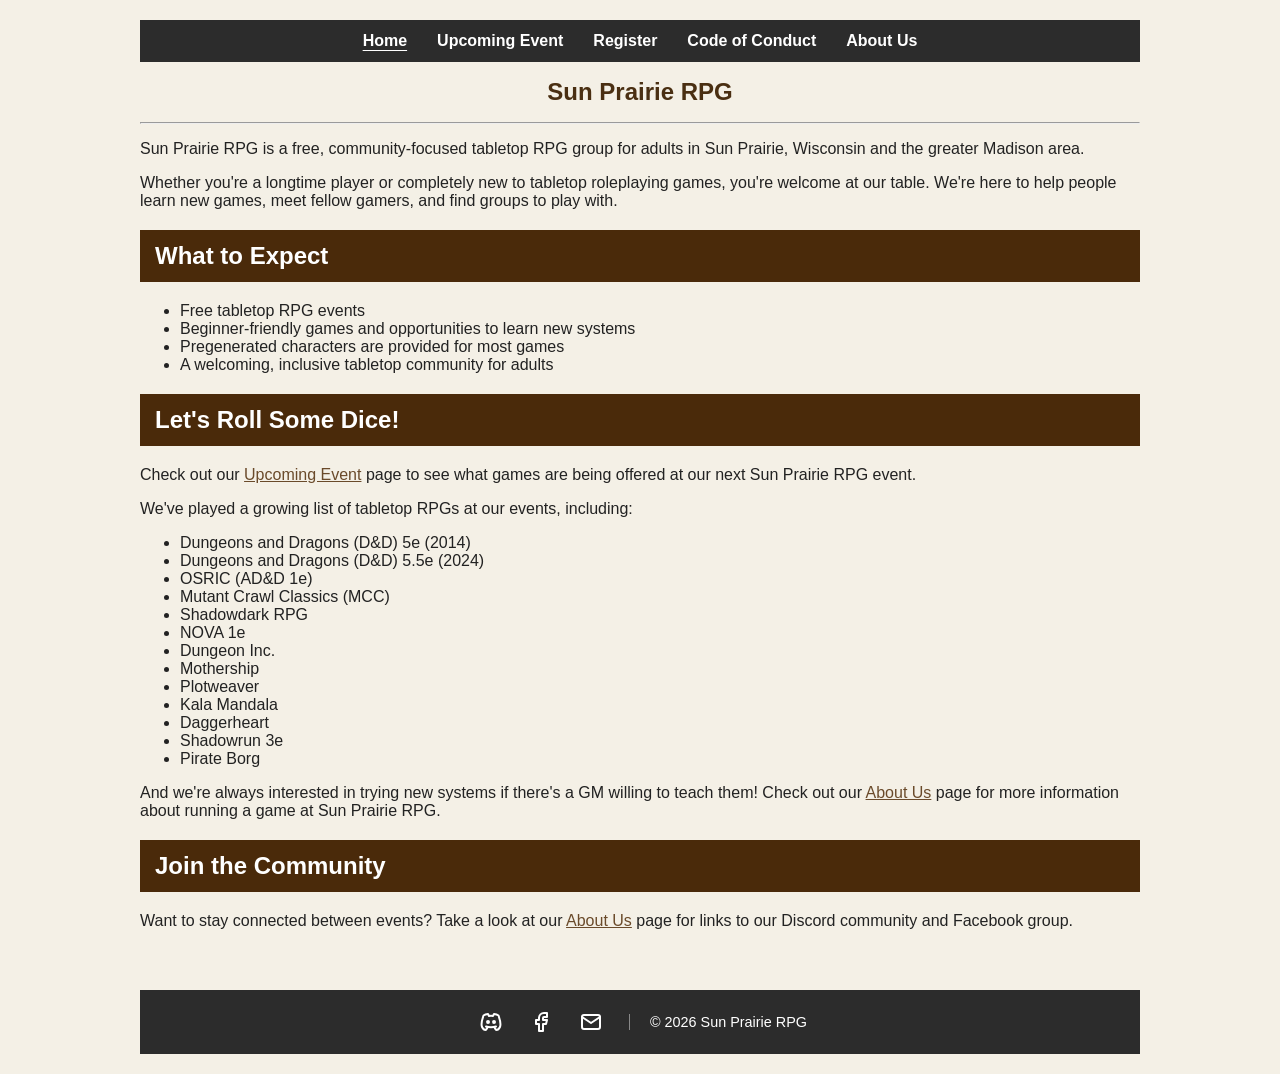
<file: index.html>
<!DOCTYPE html>
<html lang="en">
<head>
    <meta charset="UTF-8">
    <meta name="viewport" content="width=device-width, initial-scale=1.0">
    <title>Sun Prairie RPG | Madison Area Tabletop RPG Community</title>
    <meta name="description" content="Sun Prairie RPG is a free tabletop RPG community for adults in Sun Prairie, Wisconsin and the greater Madison area. New players are always welcome!">

    <meta property="og:title" content="Sun Prairie RPG">
    <meta property="og:description" content="A free tabletop RPG community for adults in Sun Prairie, Wisconsin and the greater Madison area. New players are always welcome!">
    <meta property="og:type" content="website">
    <meta property="og:url" content="https://sunprairierpg.com/">
	<meta property="og:image" content="https://sunprairierpg.com/img/social-preview.png">

    <link rel="canonical" href="https://sunprairierpg.com/">
	
	<link rel="icon" type="image/png" href="/img/favicon.png">
    <link rel="stylesheet" href="/css/style.css">
</head>
<body>

    <nav>
        <a class="active" href="/index.html">Home</a>
        <a href="/upcoming-event.html">Upcoming Event</a>
        <a href="/register.html">Register</a>
        <a href="/code-of-conduct.html">Code of Conduct</a>
        <a href="/about.html">About Us</a>
    </nav>

    <main>

        <h1>
			Sun Prairie RPG
		</h1>
		<hr>
        
        <p>
            Sun Prairie RPG is a free, community-focused tabletop RPG group for adults in 
            Sun Prairie, Wisconsin and the greater Madison area.
        </p>

        <p>
            Whether you're a longtime player or completely new to tabletop roleplaying games, 
            you're welcome at our table. We're here to help people learn new games, 
            meet fellow gamers, and find groups to play with.
        </p>

        <h2>What to Expect</h2>

        <ul>
            <li>Free tabletop RPG events</li>
            <li>Beginner-friendly games and opportunities to learn new systems</li>
            <li>Pregenerated characters are provided for most games</li>
            <li>A welcoming, inclusive tabletop community for adults</li>
        </ul>

        <h2>Let's Roll Some Dice!</h2>

        <p>
            Check out our <a href="/upcoming-event.html">Upcoming Event</a> page to see what games are being 
			offered at our next Sun Prairie RPG event.
		</p>
		
		<p>
			We've played a growing list of tabletop RPGs at our events, including:
		</p>
		
		<ul>
			<li>Dungeons and Dragons (D&D) 5e (2014)</li>
			<li>Dungeons and Dragons (D&D) 5.5e (2024)</li>
			<li>OSRIC (AD&D 1e)</li>
			<li>Mutant Crawl Classics (MCC)</li>
			<li>Shadowdark RPG</li>
			<li>NOVA 1e</li>
			<li>Dungeon Inc.</li>
			<li>Mothership</li>
			<li>Plotweaver</li>
			<li>Kala Mandala</li>
			<li>Daggerheart</li>
			<li>Shadowrun 3e</li>
			<li>Pirate Borg</li>
		</ul>
		
        <p>
			And we're always interested in trying new systems if there's a GM willing to teach them! Check 
			out our <a href="/about.html">About Us</a> page for more information about running a game at Sun 
			Prairie RPG.
		</p>

        <h2>Join the Community</h2>
        
        <p>
            Want to stay connected between events? Take a look at our <a href="/about.html">About Us</a> page 
			for links to our Discord community and Facebook group.
        </p>

    </main>

    <footer class="site-footer">

        <div class="footer-inner">
    
            <div class="footer-social">
    
                <a href="https://discord.gg/m4ehbtyFJT"
                    target="_blank"
                    rel="noopener"
                   aria-label="Join Sun Prairie RPG on Discord">
                    <img src="/img/social/brand-discord.svg" alt="">
                </a>
    
                <a href="https://www.facebook.com/share/g/1Ek6zSjfhC/"
                    target="_blank"
                    rel="noopener"
                   aria-label="Visit Sun Prairie RPG on Facebook">
                    <img src="/img/social/brand-facebook.svg" alt="">
                </a>
    
                <a href="mailto:sunprairierpg@gmail.com"
                   aria-label="Email Sun Prairie RPG">
                    <img src="/img/icons/mail.svg" alt="">
                </a>
    
            </div>
    
            <div class="footer-copyright">
                © <span id="current-year"></span> Sun Prairie RPG
            </div>
    
        </div>
    
    </footer>
    
    <script>
        document.getElementById("current-year").textContent =
            new Date().getFullYear();
    </script>

</body>
</html>
</file>
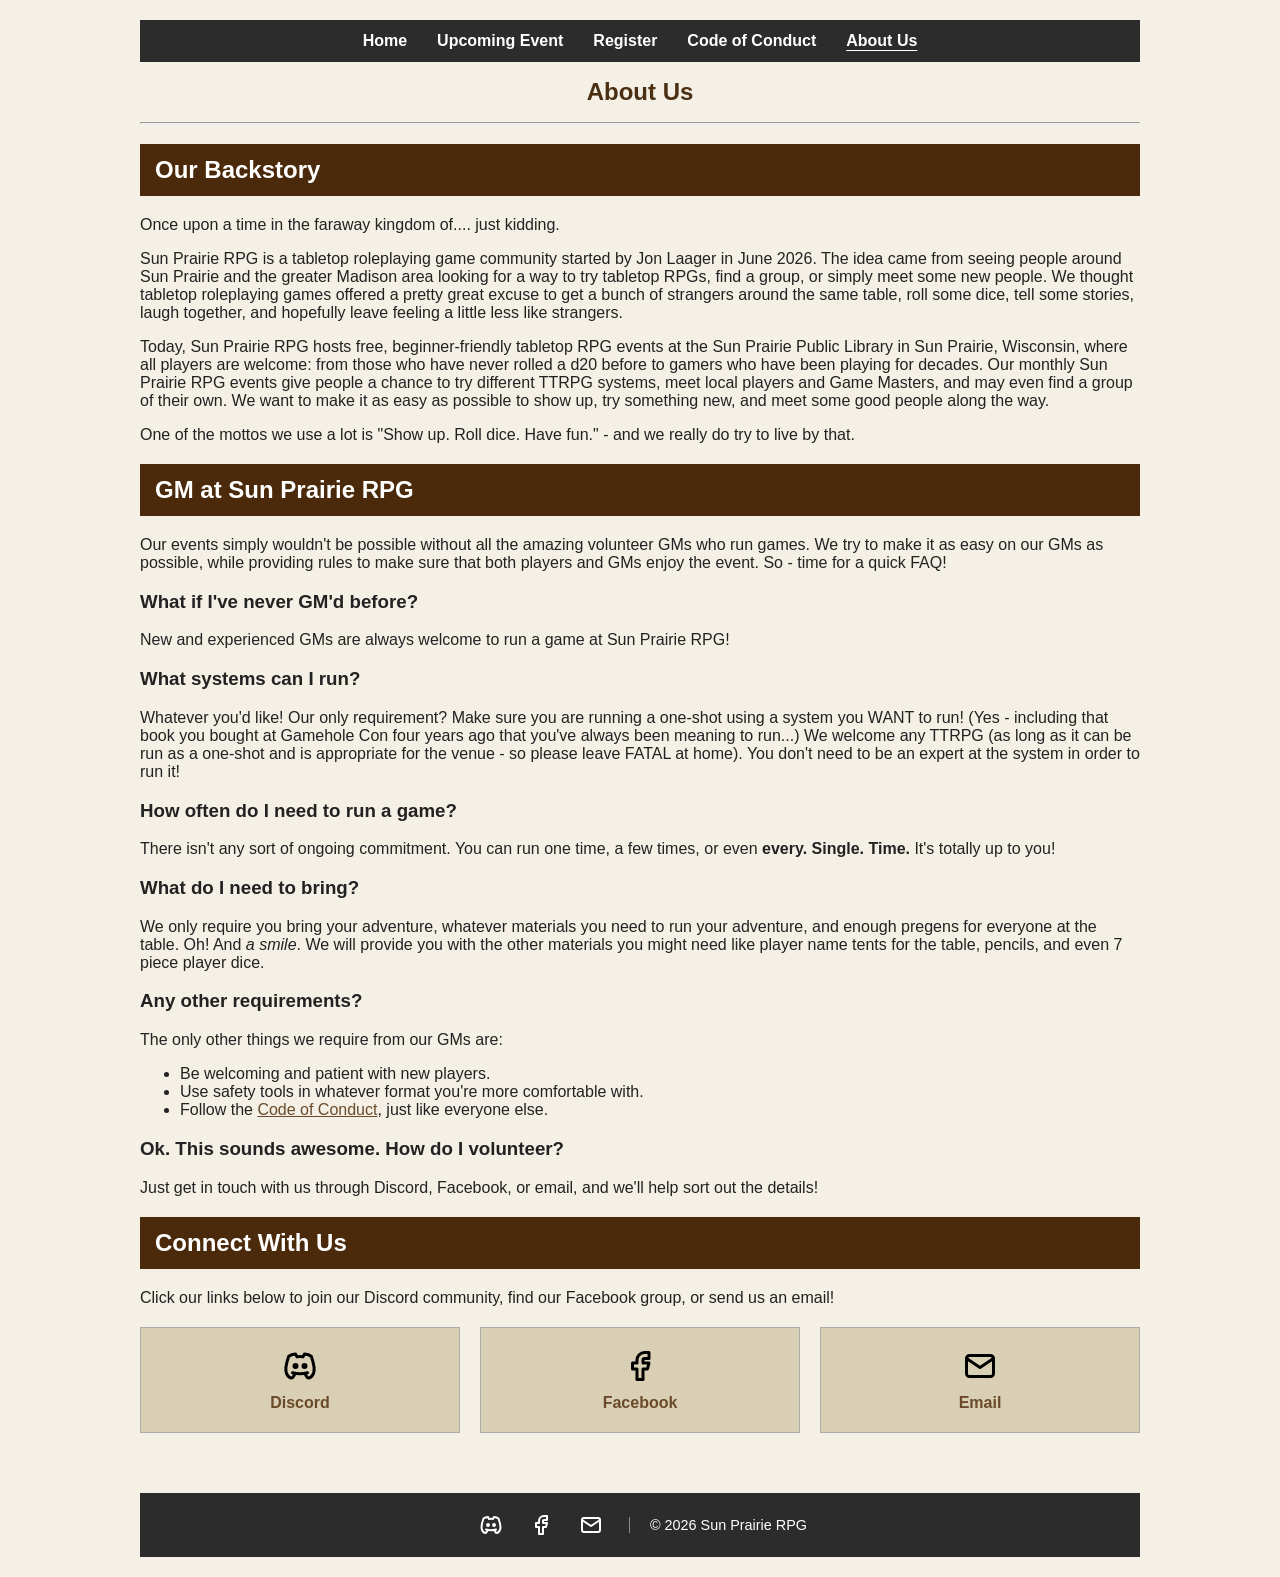
<file: about.html>
<!DOCTYPE html>
<html lang="en">
<head>
    <meta charset="UTF-8">
    <meta name="viewport" content="width=device-width, initial-scale=1.0">

    <title>About Us | Sun Prairie RPG</title>

    <meta name="description" content="Learn about Sun Prairie RPG, a free tabletop RPG community for adults in Sun Prairie, Wisconsin and the greater Madison area.">

    <meta property="og:title" content="About Us | Sun Prairie RPG">
    <meta property="og:description" content="Learn about Sun Prairie RPG, a free tabletop RPG community for adults in Sun Prairie, Wisconsin and the greater Madison area.">
    <meta property="og:type" content="website">
    <meta property="og:url" content="https://sunprairierpg.com/about.html">
	<meta property="og:image" content="https://sunprairierpg.com/img/social-preview.png">

    <link rel="canonical" href="https://sunprairierpg.com/about.html">
	
	<link rel="icon" type="image/png" href="/img/favicon.png">
    <link rel="stylesheet" href="/css/style.css">
</head>
<body>
	<nav>
		<a href="/index.html">Home</a>
		<a href="/upcoming-event.html">Upcoming Event</a>
		<a href="/register.html">Register</a>
		<a href="/code-of-conduct.html">Code of Conduct</a>
		<a class="active" href="/about.html">About Us</a>
	</nav>
	<main>

		<h1>
			About Us
		</h1>
		<hr>

		<h2>
			Our Backstory
		</h2>

		<p>
			Once upon a time in the faraway kingdom of.... just kidding.
		</p>

		<p>
			Sun Prairie RPG is a tabletop roleplaying game community started by Jon Laager in June 2026.
			The idea came from seeing people around Sun Prairie and the greater Madison area looking for
			a way to try tabletop RPGs, find a group, or simply meet some new people. We thought tabletop
			roleplaying games offered a pretty great excuse to get a bunch of strangers around the same
			table, roll some dice, tell some stories, laugh together, and hopefully leave feeling a little
			less like strangers.
		</p>

		<p>
			Today, Sun Prairie RPG hosts free, beginner-friendly tabletop RPG events at the Sun Prairie Public Library
			in Sun Prairie, Wisconsin, where all players are welcome: from those who have never rolled a d20 before to
			gamers who have been playing for decades. Our monthly Sun Prairie RPG events give people a chance to try
			different TTRPG systems, meet local players and Game Masters, and may even find a group of their own. We
			want to make it as easy as possible to show up, try something new, and meet some good people along the
			way.
		</p>

		<p>
			One of the mottos we use a lot is "Show up. Roll dice. Have fun." - and we really do try to live by that.
		</p>

		<h2>
			GM at Sun Prairie RPG
		</h2>

		<p>
			Our events simply wouldn't be possible without all the amazing volunteer GMs who run games. We
			try to make it as easy on our GMs as possible, while providing rules to make sure that both
			players and GMs enjoy the event. So - time for a quick FAQ!
		</p>

		<h3>
			What if I've never GM'd before?
		</h3>

		<p>
			New and experienced GMs are always welcome to run a game at Sun Prairie RPG!
		</p>

		<h3>
			What systems can I run?
		</h3>

		<p>
			Whatever you'd like! Our only requirement? Make sure you are running a one-shot using a system you
			WANT to run! (Yes - including that book you bought at Gamehole Con four years ago that you've always
			been meaning to run...) We welcome any TTRPG (as long as it can be run as a one-shot and is appropriate for
			the venue - so please leave FATAL at home). You don't need to be an expert at the system in order to
			run it!
		</p>

		<h3>
			How often do I need to run a game?
		</h3>

		<p>
			There isn't any sort of ongoing commitment. You can run one time, a few times, or even
			<strong>every. Single. Time.</strong> It's totally up to you!
		</p>

		<h3>
			What do I need to bring?
		</h3>

		<p>
			We only require you bring your adventure, whatever materials you need to run your adventure, and
			enough pregens for everyone at the table. Oh! And <i>a smile</i>. We will provide you with the other
			materials you might need like player name tents for the table, pencils, and even 7 piece player dice.
		</p>

		<h3>
			Any other requirements?
		</h3>

		<p>
			The only other things we require from our GMs are:
		</p>

		<ul>
			<li>Be welcoming and patient with new players.</li>
			<li>Use safety tools in whatever format you're more comfortable with.</li>
			<li>Follow the <a href="/code-of-conduct.html">Code of Conduct</a>, just like everyone else.</li>
		</ul>

		<h3>
			Ok. This sounds awesome. How do I volunteer?
		</h3>

		<p>
			Just get in touch with us through Discord, Facebook, or email, and we'll help sort out the details!
		</p>

		<h2>
			Connect With Us
		</h2>

		<p>
			Click our links below to join our Discord community, find our Facebook group, or send us an email!
		</p>

		<div class="contact-links">
			<a href="https://discord.gg/m4ehbtyFJT" target="_blank" rel="noopener">
				<img src="/img/social/brand-discord-black.svg" alt="">
				<span>Discord</span>
			</a>

			<a href="https://www.facebook.com/share/g/1Ek6zSjfhC/" target="_blank" rel="noopener">
				<img src="/img/social/brand-facebook-black.svg" alt="">
				<span>Facebook</span>
			</a>

			<a href="mailto:sunprairierpg@gmail.com">
				<img src="/img/icons/mail-black.svg" alt="">
				<span>Email</span>
			</a>
		</div>

	</main>
	<footer class="site-footer">

		<div class="footer-inner">
		
			<div class="footer-social">
		
				<a href="https://discord.gg/m4ehbtyFJT"
					target="_blank"
					rel="noopener"
					aria-label="Join Sun Prairie RPG on Discord">
					<img src="/img/social/brand-discord.svg" alt="">
				</a>
		
				<a href="https://www.facebook.com/share/g/1Ek6zSjfhC/"
					target="_blank"
					rel="noopener"
					aria-label="Visit Sun Prairie RPG on Facebook">
					<img src="/img/social/brand-facebook.svg" alt="">
				</a>
		
				<a href="mailto:sunprairierpg@gmail.com"
					aria-label="Email Sun Prairie RPG">
					<img src="/img/icons/mail.svg" alt="">
				</a>
		
			</div>
		
			<div class="footer-copyright">
				© <span id="current-year"></span> Sun Prairie RPG
			</div>
		
		</div>
		
	</footer>
		
	<script>
		document.getElementById("current-year").textContent =
			new Date().getFullYear();
	</script>
</body>
</html>
</file>
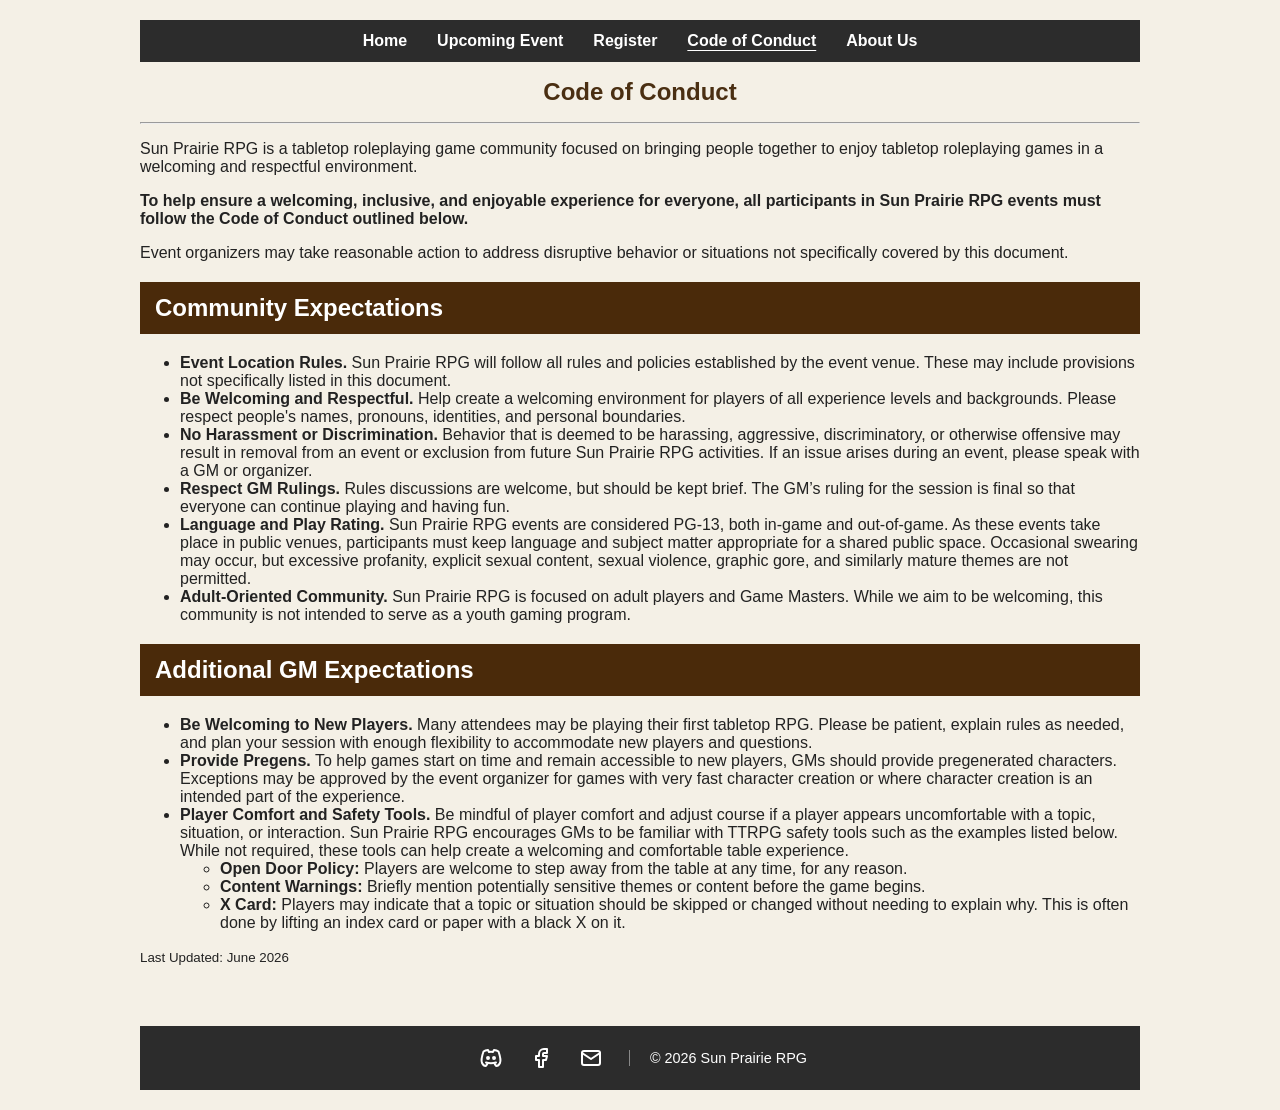
<file: code-of-conduct.html>
<!DOCTYPE html>
<html lang="en">
<head>
    <meta charset="UTF-8">
    <meta name="viewport" content="width=device-width, initial-scale=1.0">

    <title>Code of Conduct | Sun Prairie RPG</title>

    <meta name="description" content="Read the Sun Prairie RPG Code of Conduct and community expectations for creating a welcoming, respectful, and inclusive tabletop RPG community.">

    <meta property="og:title" content="Code of Conduct | Sun Prairie RPG">
    <meta property="og:description" content="Read the Sun Prairie RPG Code of Conduct and community expectations for creating a welcoming, respectful, and inclusive tabletop RPG community.">
    <meta property="og:type" content="website">
    <meta property="og:url" content="https://sunprairierpg.com/code-of-conduct.html">
	<meta property="og:image" content="https://sunprairierpg.com/img/social-preview.png">

    <link rel="canonical" href="https://sunprairierpg.com/code-of-conduct.html">
	
	<link rel="icon" type="image/png" href="/img/favicon.png">
    <link rel="stylesheet" href="/css/style.css">
</head>
<body>

    <nav>
        <a href="/index.html">Home</a>
        <a href="/upcoming-event.html">Upcoming Event</a>
        <a href="/register.html">Register</a>
        <a class="active" href="/code-of-conduct.html">Code of Conduct</a>
        <a href="/about.html">About Us</a>
    </nav>

    <main>

        <h1>
            Code of Conduct
        </h1>
        <hr>

        <p>
            Sun Prairie RPG is a tabletop roleplaying game community focused on bringing people
            together to enjoy tabletop roleplaying games in a welcoming and respectful environment.
        </p>

        <p>
            <strong>To help ensure a welcoming, inclusive, and enjoyable experience for everyone, all participants
            in Sun Prairie RPG events must follow the Code of Conduct outlined below.</strong>
        </p>

        <p>
            Event organizers may take reasonable action to address disruptive behavior or situations not specifically
            covered by this document.
        </p>

        <h2>
            Community Expectations
        </h2>

        <ul>
            <li><strong>Event Location Rules.</strong> Sun Prairie RPG will follow all rules and policies established by the event venue. These may include provisions not specifically listed in this document.</li>
            <li><strong>Be Welcoming and Respectful.</strong> Help create a welcoming environment for players of all experience levels and backgrounds. Please respect people's names, pronouns, identities, and personal boundaries.</li>
            <li><strong>No Harassment or Discrimination.</strong> Behavior that is deemed to be harassing, aggressive, discriminatory, or otherwise offensive may result in removal from an event or exclusion from future Sun Prairie RPG activities. If an issue arises during an event, please speak with a GM or organizer.</li>
            <li><strong>Respect GM Rulings.</strong> Rules discussions are welcome, but should be kept brief. The GM’s ruling for the session is final so that everyone can continue playing and having fun.</li>
            <li><strong>Language and Play Rating.</strong> Sun Prairie RPG events are considered PG-13, both in-game and out-of-game. As these events take place in public venues, participants must keep language and subject matter appropriate for a shared public space. Occasional swearing may occur, but excessive profanity, explicit sexual content, sexual violence, graphic gore, and similarly mature themes are not permitted.</li>
            <li><strong>Adult-Oriented Community.</strong> Sun Prairie RPG is focused on adult players and Game Masters. While we aim to be welcoming, this community is not intended to serve as a youth gaming program.</li>
        </ul>

        <h2>
            Additional GM Expectations
        </h2>

        <ul>
            <li><strong>Be Welcoming to New Players.</strong> Many attendees may be playing their first tabletop RPG. Please be patient, explain rules as needed, and plan your session with enough flexibility to accommodate new players and questions.</li>
            <li><strong>Provide Pregens.</strong> To help games start on time and remain accessible to new players, GMs should provide pregenerated characters. Exceptions may be approved by the event organizer for games with very fast character creation or where character creation is an intended part of the experience.</li>
            <li>
                <strong>Player Comfort and Safety Tools.</strong> Be mindful of player comfort and adjust course if a player appears uncomfortable with a topic, situation, or interaction. Sun Prairie RPG encourages GMs to be familiar with TTRPG safety tools such as the examples listed below. While not required, these tools can help create a welcoming and comfortable table experience.
                <ul>
                    <li><strong>Open Door Policy:</strong> Players are welcome to step away from the table at any time, for any reason.</li>
                    <li><strong>Content Warnings:</strong> Briefly mention potentially sensitive themes or content before the game begins.</li>
                    <li><strong>X Card:</strong> Players may indicate that a topic or situation should be skipped or changed without needing to explain why. This is often done by lifting an index card or paper with a black X on it.</li>
                </ul>
            </li>
        </ul>

        <small>Last Updated: June 2026</small>

    </main>

    <footer class="site-footer">

        <div class="footer-inner">

            <div class="footer-social">

                <a href="https://discord.gg/m4ehbtyFJT"
                    target="_blank"
                    rel="noopener"
                    aria-label="Join Sun Prairie RPG on Discord">
                    <img src="/img/social/brand-discord.svg" alt="">
                </a>

                <a href="https://www.facebook.com/share/g/1Ek6zSjfhC/"
                    target="_blank"
                    rel="noopener"
                    aria-label="Visit Sun Prairie RPG on Facebook">
                    <img src="/img/social/brand-facebook.svg" alt="">
                </a>

                <a href="mailto:sunprairierpg@gmail.com"
                    aria-label="Email Sun Prairie RPG">
                    <img src="/img/icons/mail.svg" alt="">
                </a>

            </div>

            <div class="footer-copyright">
                © <span id="current-year"></span> Sun Prairie RPG
            </div>

        </div>

    </footer>

    <script>
        document.getElementById("current-year").textContent =
            new Date().getFullYear();
    </script>

</body>
</html>
</file>
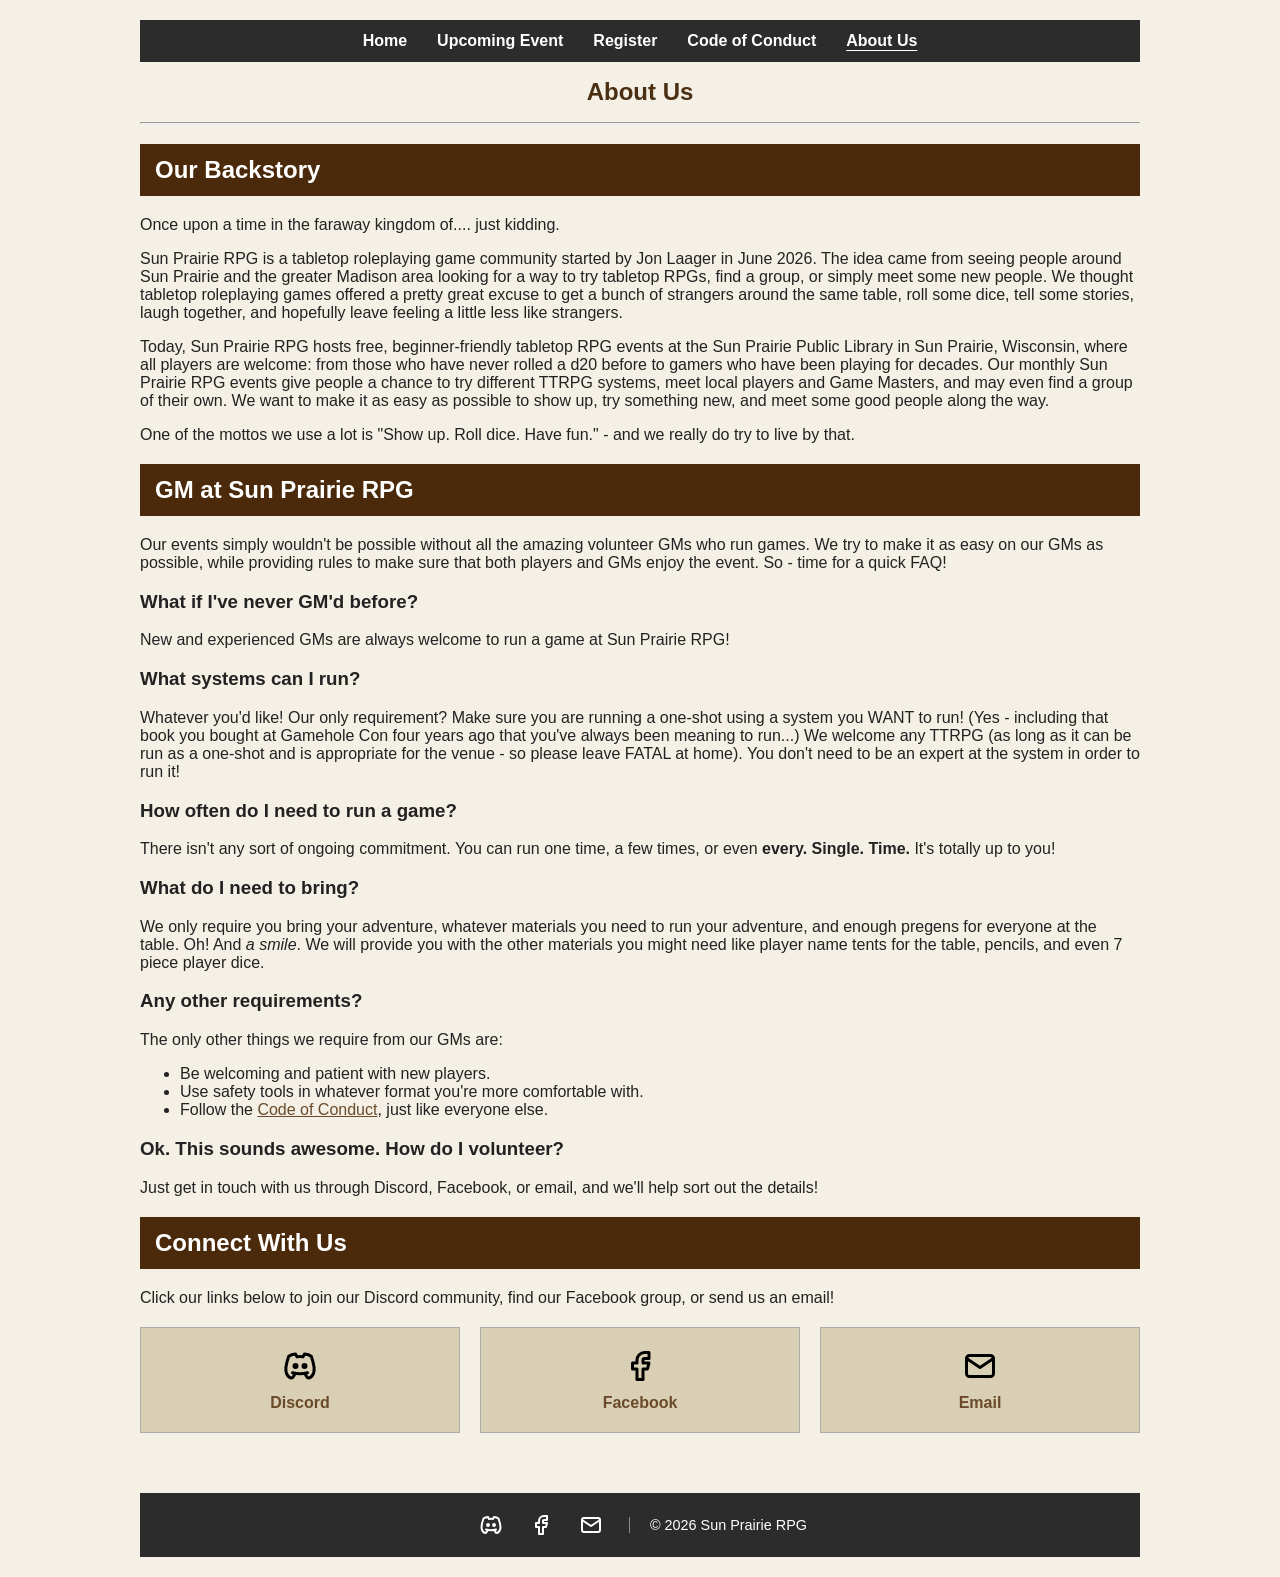
<file: contact.html>
<!DOCTYPE html>
<html lang="en">
<head>
    <meta charset="UTF-8">
    <meta name="viewport" content="width=device-width, initial-scale=1.0">

    <title>About Us | Sun Prairie RPG</title>

    <meta http-equiv="refresh" content="0; url=/about.html">
    <link rel="canonical" href="https://sunprairierpg.com/about.html">
	
	<link rel="icon" type="image/png" href="/img/favicon.png">
    <link rel="stylesheet" href="/css/style.css">
</head>

<body>
    <main>
        <p>This page has moved to <a href="/about.html">About Us</a>.</p>
    </main>
</body>
</html>
</file>
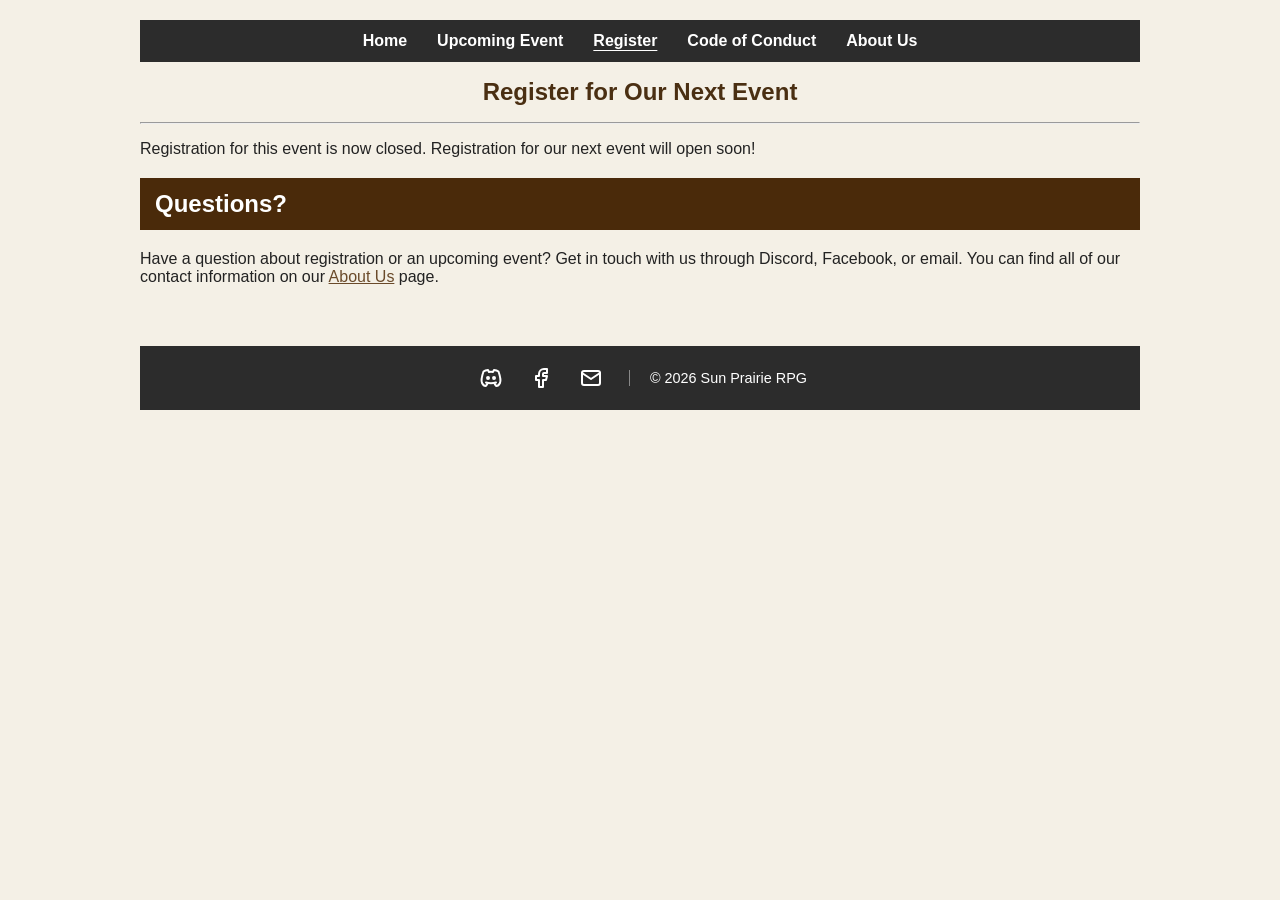
<file: register.html>
<!DOCTYPE html>
<html lang="en">
<head>
    <meta charset="UTF-8">
    <meta name="viewport" content="width=device-width, initial-scale=1.0">

    <title>Register for Our Next Event | Sun Prairie RPG</title>

    <meta name="description" content="Register for the next Sun Prairie RPG event. Registration is optional and helps us plan tables and Game Masters. Walk-ins are welcome if space allows.">

    <meta property="og:title" content="Register for Our Next Event | Sun Prairie RPG">
    <meta property="og:description" content="Register for the next Sun Prairie RPG event. Registration is optional, and walk-ins are welcome if space allows.">
    <meta property="og:type" content="website">
    <meta property="og:url" content="https://sunprairierpg.com/register.html">
	<meta property="og:image" content="https://sunprairierpg.com/img/social-preview.png">

    <link rel="canonical" href="https://sunprairierpg.com/register.html">
	
	<link rel="icon" type="image/png" href="/img/favicon.png">
    <link rel="stylesheet" href="/css/style.css">
</head>
<body>
	<nav>
		<a href="/index.html">Home</a>
		<a href="/upcoming-event.html">Upcoming Event</a>
		<a class="active" href="/register.html">Register</a>
		<a href="/code-of-conduct.html">Code of Conduct</a>
		<a  href="/about.html">About Us</a>
	</nav>
	<main>
		<h1>
			Register for Our Next Event
		</h1>
		<hr>
		<p>
			Registration for this event is now closed. Registration for our next event will open soon!
		</p>
		
		<!--<p>
			Planning to attend our next event? We'd appreciate it if you registered!
		</p>
		<div class="register-action">
			<a class="register-button" href="https://forms.gle/rTGRhDSUCwgETcUF9" target="_blank" rel="noopener">
				Register for the Next Event
			</a>
		</div>
		
		<p>
			Registration is <strong>optional</strong>, and walk-ins are
			<strong>always welcome</strong> if space allows. Registering simply
			helps us prepare enough Game Masters and tables to provide the best
			experience possible for everyone.
		</p>-->
		<h2>
			Questions?
		</h2>

		<p>
			Have a question about registration or an upcoming event? Get in touch 
			with us through Discord, Facebook, or email. You can find all of our contact 
			information on our <a href="/about.html">About Us</a> page.
		</p>
	</main>
	<footer class="site-footer">

		<div class="footer-inner">
		
			<div class="footer-social">
		
				<a href="https://discord.gg/m4ehbtyFJT"
					target="_blank"
					rel="noopener"
					aria-label="Join Sun Prairie RPG on Discord">
					<img src="/img/social/brand-discord.svg" alt="">
				</a>
		
				<a href="https://www.facebook.com/share/g/1Ek6zSjfhC/"
					target="_blank"
					rel="noopener"
					aria-label="Visit Sun Prairie RPG on Facebook">
					<img src="/img/social/brand-facebook.svg" alt="">
				</a>
		
				<a href="mailto:sunprairierpg@gmail.com"
					aria-label="Email Sun Prairie RPG">
					<img src="/img/icons/mail.svg" alt="">
				</a>
		
			</div>
		
			<div class="footer-copyright">
				© <span id="current-year"></span> Sun Prairie RPG
			</div>
		
		</div>
		
	</footer>
		
	<script>
		document.getElementById("current-year").textContent =
			new Date().getFullYear();
	</script>
</body>
</html>
</file>
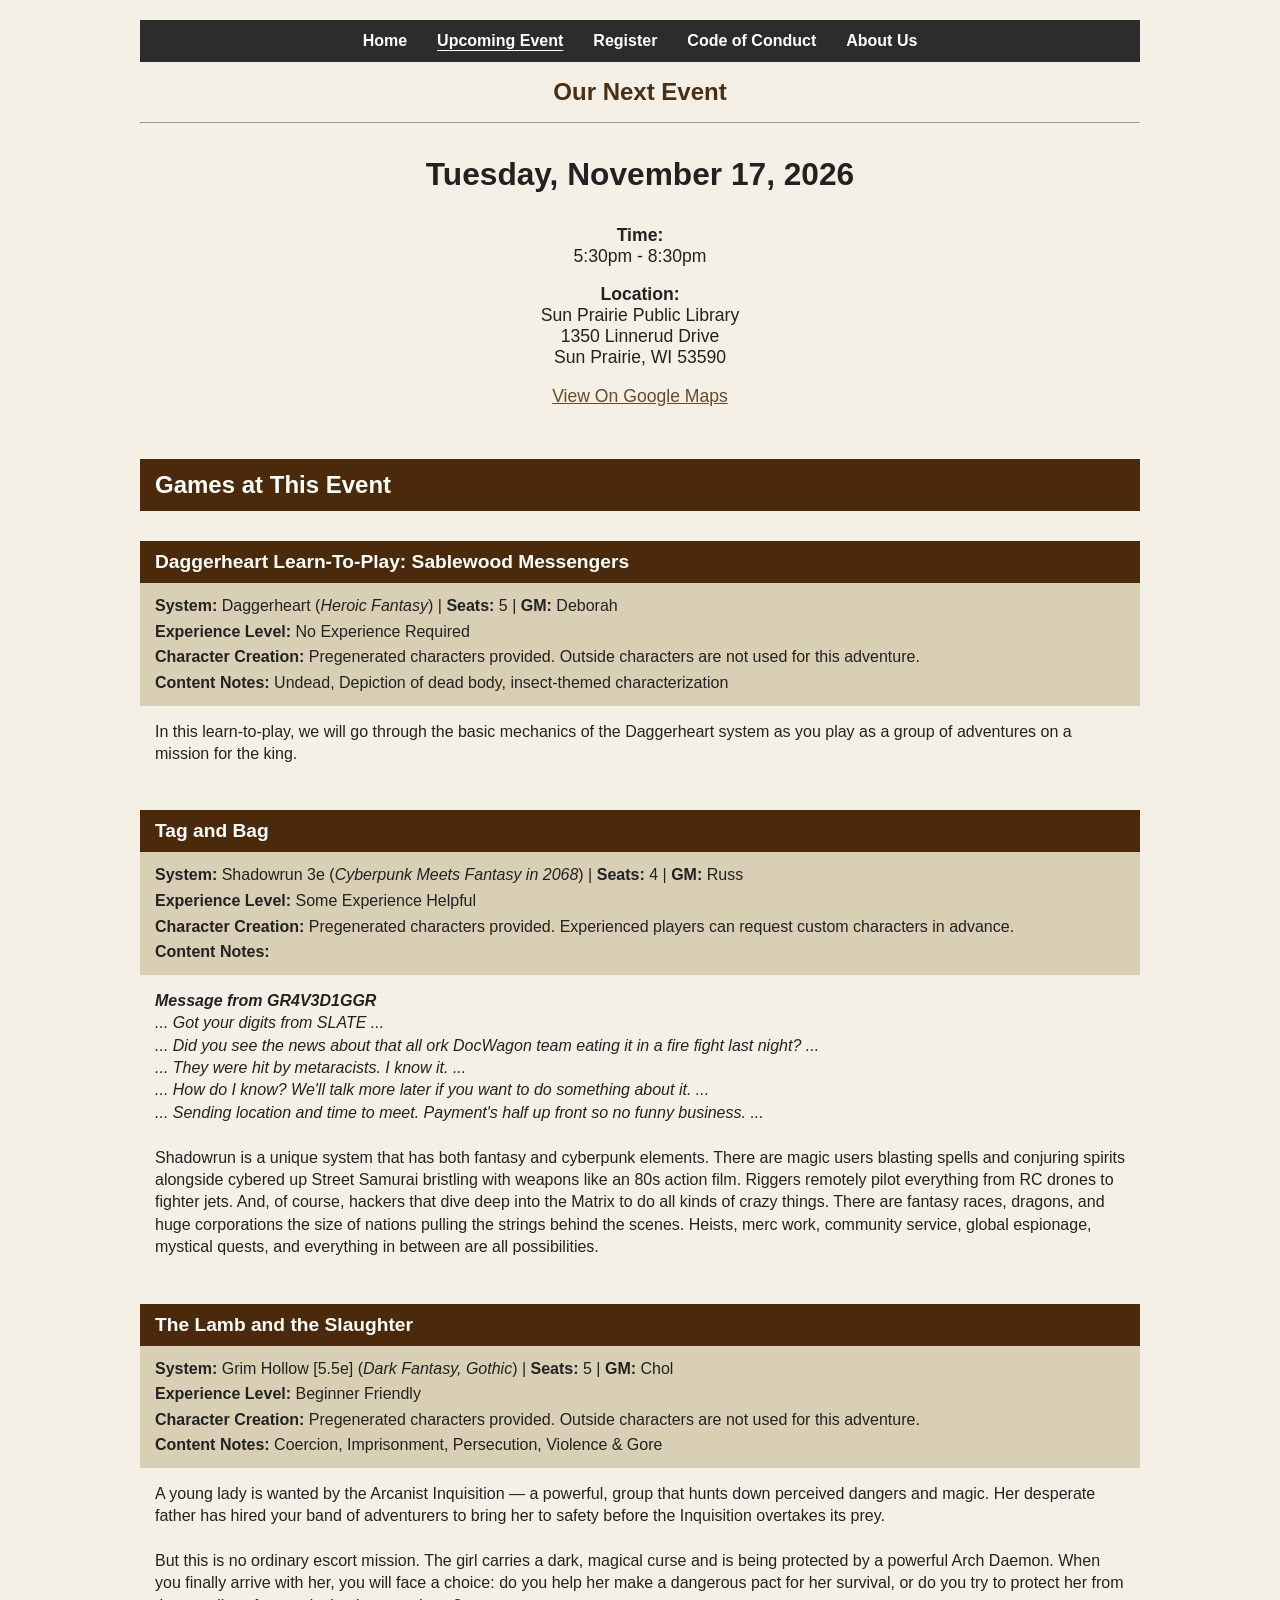
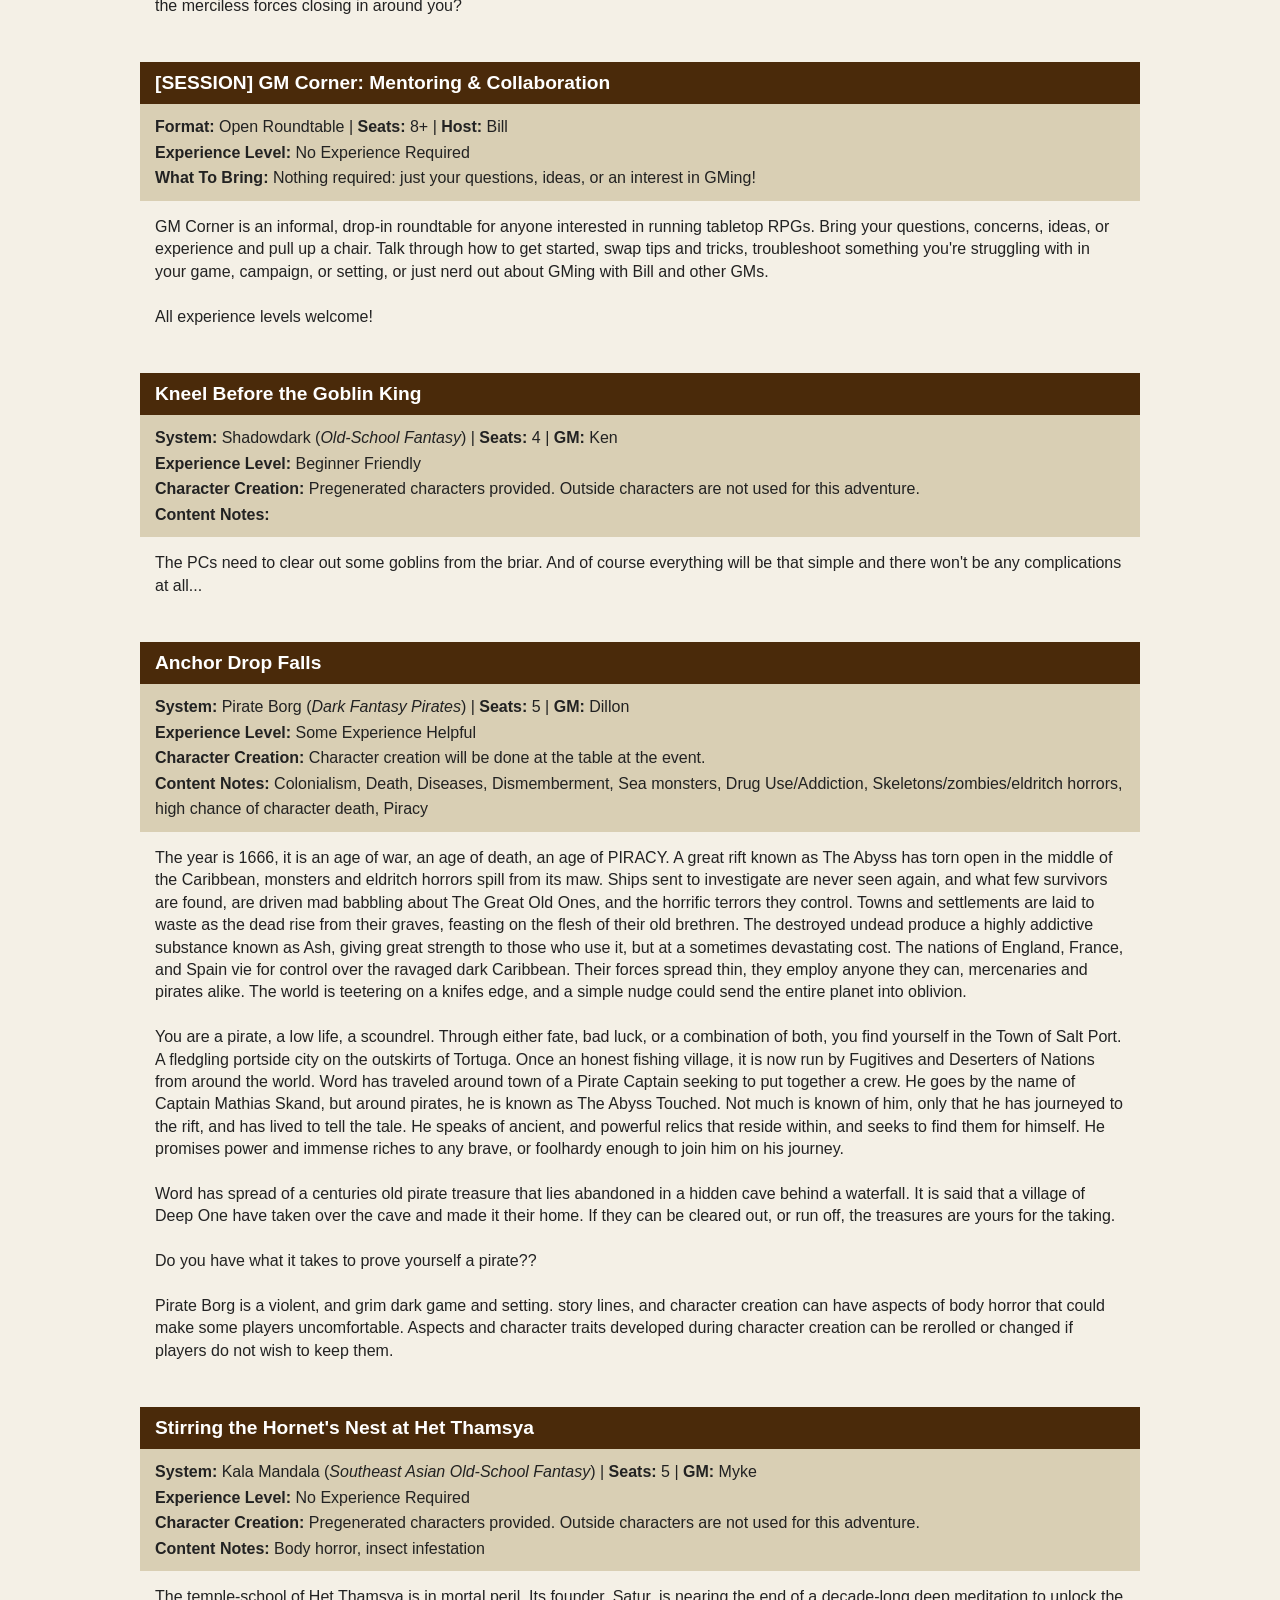
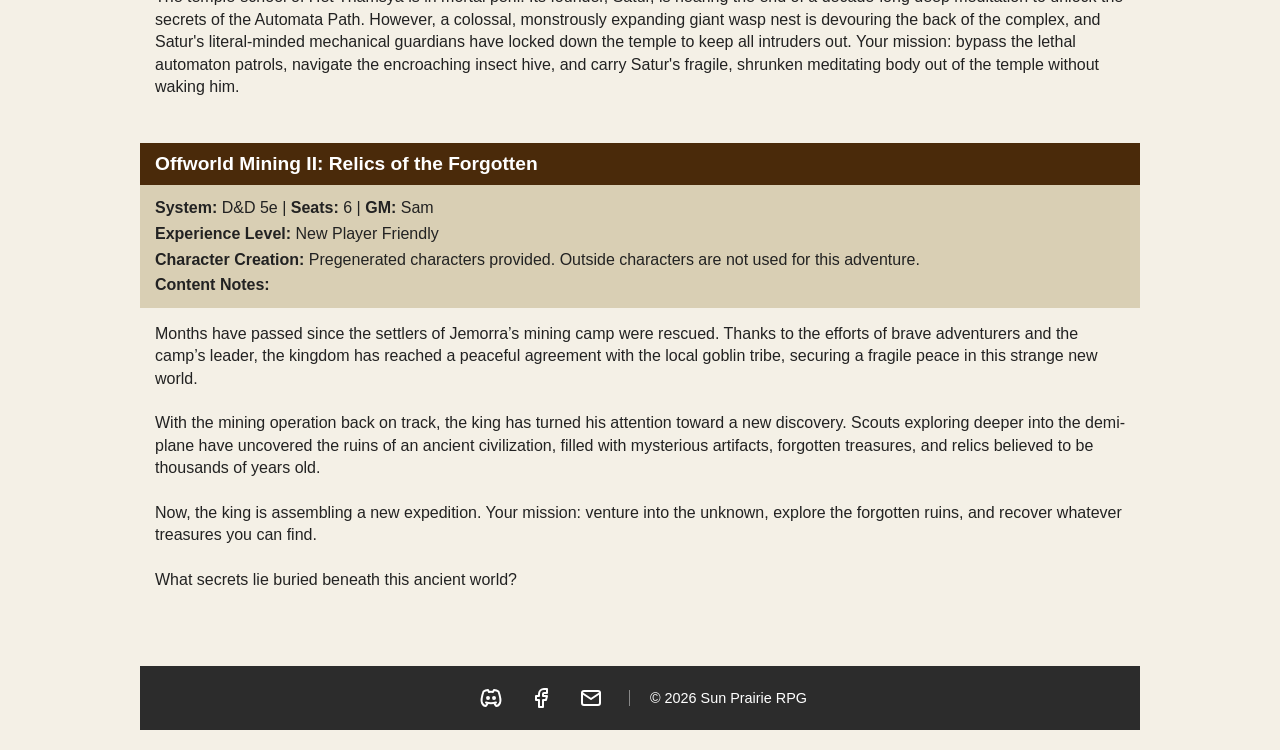
<file: upcoming-event.html>
<!DOCTYPE html>
<html lang="en">
<head>
    <meta charset="UTF-8">
    <meta name="viewport" content="width=device-width, initial-scale=1.0">

    <title>Upcoming Event | Sun Prairie RPG</title>

    <meta name="description" content="See the games, schedule, location, and event details for the next Sun Prairie RPG event in Sun Prairie, Wisconsin. New players are always welcome!">

    <meta property="og:title" content="Upcoming Event | Sun Prairie RPG">
    <meta property="og:description" content="See the games, schedule, location, and event details for the next Sun Prairie RPG event in Sun Prairie, Wisconsin. New players are always welcome!">
    <meta property="og:type" content="website">
    <meta property="og:url" content="https://sunprairierpg.com/upcoming-event.html">
	<meta property="og:image" content="https://sunprairierpg.com/img/social-preview.png">

    <link rel="canonical" href="https://sunprairierpg.com/upcoming-event.html">

    <script type="application/ld+json">
    {
      "@context": "https://schema.org",
      "@type": "Event",
      "name": "Sun Prairie RPG Event",
      "startDate": "2026-11-17T17:30:00-05:00",
      "endDate": "2026-11-17T20:30:00-05:00",
      "eventAttendanceMode": "https://schema.org/OfflineEventAttendanceMode",
      "eventStatus": "https://schema.org/EventScheduled",
      "location": {
        "@type": "Place",
        "name": "Sun Prairie Public Library",
        "address": {
          "@type": "PostalAddress",
          "streetAddress": "1350 Linnerud Drive",
          "addressLocality": "Sun Prairie",
          "addressRegion": "WI",
          "postalCode": "53590",
          "addressCountry": "US"
        }
      },
      "organizer": {
        "@type": "Organization",
        "name": "Sun Prairie RPG",
        "url": "https://sunprairierpg.com/"
      },
      "url": "https://sunprairierpg.com/upcoming-event.html",
      "description": "A free, beginner-friendly tabletop RPG event for adults in Sun Prairie, Wisconsin."
    }
    </script>
	
	<link rel="icon" type="image/png" href="/img/favicon.png">
    <link rel="stylesheet" href="/css/style.css">
</head>
<body>

    <nav>
        <a href="/index.html">Home</a>
        <a class="active" href="/upcoming-event.html">Upcoming Event</a>
        <a href="/register.html">Register</a>
        <a href="/code-of-conduct.html">Code of Conduct</a>
        <a href="/about.html">About Us</a>
    </nav>

    <main>
		<h1>
			Our Next Event
		</h1>
		<hr>
		
		<div class="event-content">
			<p class="event-header">
				Tuesday, November 17, 2026
			</p>

			<p>
				<strong>Time:</strong><br>
				5:30pm - 8:30pm
			</p>

			<p>
				<strong>Location:</strong><br>
				Sun Prairie Public Library<br>
				1350 Linnerud Drive<br>
				Sun Prairie, WI 53590
			</p>
			<p>
				<a href="https://maps.app.goo.gl/Wr4Gb8xVygdDJRFWA" target="_blank" rel="noopener">
					View On Google Maps
				</a>
			</p>
		</div>

    <h2>Games at This Event</h2>
	
	<!-- <p>Event information coming soon!</p> -->
	
	<div class="game">

        <div class="game-title">
            Daggerheart Learn-To-Play: Sablewood Messengers
        </div>
    
        <div class="game-info">
            <strong>System:</strong> Daggerheart (<em>Heroic Fantasy</em>) | 
            <strong>Seats:</strong> 5 | 
            <strong>GM:</strong> Deborah
            <br>
            <strong>Experience Level:</strong> No Experience Required
            <br>
            <strong>Character Creation:</strong> Pregenerated characters provided. Outside characters are not used for this adventure.
			<br>
			<strong>Content Notes:</strong> Undead, Depiction of dead body, insect-themed characterization
        </div>
    
        <div class="game-description">
            In this learn-to-play, we will go through the basic mechanics of the Daggerheart system as you play as a group of adventures on a mission for the king.
        </div>

    </div>
	
	<div class="game">

        <div class="game-title">
            Tag and Bag
        </div>
    
        <div class="game-info">
            <strong>System:</strong> Shadowrun 3e (<em>Cyberpunk Meets Fantasy in 2068</em>) | 
            <strong>Seats:</strong> 4 | 
            <strong>GM:</strong> Russ
            <br>
            <strong>Experience Level:</strong> Some Experience Helpful
            <br>
            <strong>Character Creation:</strong> Pregenerated characters provided. Experienced players can request custom characters in advance.
			<br>
			<strong>Content Notes:</strong> 
        </div>
    
        <div class="game-description">
			<strong><i>Message from GR4V3D1GGR</strong></i><br>
			<i>... Got your digits from SLATE ...</i><br>
			<i>... Did you see the news about that all ork DocWagon team eating it in a fire fight last night? ...</i><br>
			<i>... They were hit by metaracists. I know it. ...</i><br>
			<i>... How do I know? We'll talk more later if you want to do something about it. ...</i><br>
			<i>... Sending location and time to meet. Payment's half up front so no funny business. ...</i><br>
			<br>
			Shadowrun is a unique system that has both fantasy and cyberpunk elements. There are magic users blasting spells and 
			conjuring spirits alongside cybered up Street Samurai bristling with weapons like an 80s action film. Riggers remotely 
			pilot everything from RC drones to fighter jets. And, of course, hackers that dive deep into the Matrix to do all kinds 
			of crazy things. There are fantasy races, dragons, and huge corporations the size of nations pulling the strings behind the 
			scenes. Heists, merc work, community service, global espionage, mystical quests, and everything in between are all possibilities.
        </div>

    </div>
	
	<div class="game">

        <div class="game-title">
            The Lamb and the Slaughter
        </div>
    
        <div class="game-info">
            <strong>System:</strong> Grim Hollow [5.5e] (<em>Dark Fantasy, Gothic</em>) | 
            <strong>Seats:</strong> 5 | 
            <strong>GM:</strong> Chol
            <br>
            <strong>Experience Level:</strong> Beginner Friendly
            <br>
            <strong>Character Creation:</strong> Pregenerated characters provided. Outside characters are not used for this adventure.
			<br>
			<strong>Content Notes:</strong> Coercion, Imprisonment, Persecution, Violence & Gore
        </div>
    
        <div class="game-description">
            A young lady is wanted by the Arcanist Inquisition — a powerful, group that hunts down perceived dangers and magic. Her 
			desperate father has hired your band of adventurers to bring her to safety before the Inquisition overtakes its prey.
			<br><br>
			But this is no ordinary escort mission. The girl carries a dark, magical curse and is being protected by a powerful Arch Daemon. 
			When you finally arrive with her, you will face a choice: do you help her make a dangerous pact for her survival, or do you 
			try to protect her from the merciless forces closing in around you?
        </div>

    </div>
	
	<div class="game">

        <div class="game-title">
            [SESSION] GM Corner: Mentoring & Collaboration
        </div>
    
        <div class="game-info">
            <strong>Format:</strong>  Open Roundtable | 
            <strong>Seats:</strong> 8+ | 
            <strong>Host:</strong> Bill
            <br>
            <strong>Experience Level:</strong> No Experience Required
            <br>
            <strong>What To Bring:</strong> Nothing required: just your questions, ideas, or an interest in GMing!
        </div>
    
        <div class="game-description">
            GM Corner is an informal, drop-in roundtable for anyone interested in running tabletop RPGs. Bring your questions, concerns, ideas, or 
			experience and pull up a chair. Talk through how to get started, swap tips and tricks, troubleshoot something you're struggling 
			with in your game, campaign, or setting, or just nerd out about GMing with Bill and other GMs.
			<br><br>
			All experience levels welcome!
        </div>

    </div>
	
	<div class="game">

        <div class="game-title">
            Kneel Before the Goblin King
        </div>
    
        <div class="game-info">
            <strong>System:</strong> Shadowdark (<em>Old-School Fantasy</em>) | 
            <strong>Seats:</strong> 4 | 
            <strong>GM:</strong> Ken
            <br>
            <strong>Experience Level:</strong> Beginner Friendly
            <br>
            <strong>Character Creation:</strong> Pregenerated characters provided. Outside characters are not used for this adventure.
			<br>
			<strong>Content Notes:</strong> 
        </div>
    
        <div class="game-description">
            The PCs need to clear out some goblins from the briar. And of course everything will be that simple and there won't be any complications at all...
        </div>

    </div>
	
	<div class="game">

        <div class="game-title">
            Anchor Drop Falls
        </div>
    
        <div class="game-info">
            <strong>System:</strong> Pirate Borg (<em>Dark Fantasy Pirates</em>) | 
            <strong>Seats:</strong> 5 | 
            <strong>GM:</strong> Dillon
            <br>
            <strong>Experience Level:</strong> Some Experience Helpful
            <br>
            <strong>Character Creation:</strong> Character creation will be done at the table at the event.
			<br>
			<strong>Content Notes:</strong> Colonialism, Death, Diseases, Dismemberment, Sea monsters, Drug Use/Addiction, Skeletons/zombies/eldritch horrors, high chance of character death, Piracy
        </div>
    
        <div class="game-description">
            The year is 1666, it is an age of war, an age of death, an age of PIRACY. A great rift known as The Abyss has torn open in the 
			middle of the Caribbean, monsters and eldritch horrors spill from its maw. Ships sent to investigate are never seen again, and 
			what few survivors are found, are driven mad babbling about The Great Old Ones, and the horrific terrors they control. Towns and 
			settlements are laid to waste as the dead rise from their graves, feasting on the flesh of their old brethren. The destroyed undead 
			produce a highly addictive substance known as Ash, giving great strength to those who use it, but at a sometimes devastating cost. The 
			nations of England, France, and Spain vie for control over the ravaged dark Caribbean. Their forces spread thin, they employ anyone they 
			can, mercenaries and pirates alike. The world is teetering on a knifes edge, and a simple nudge could send the entire planet into oblivion.
			<br><br>
			You are a pirate, a low life, a scoundrel. Through either fate, bad luck, or a combination of both, you find yourself in the Town of Salt 
			Port. A fledgling portside city on the outskirts of Tortuga. Once an honest fishing village, it is now run by Fugitives and Deserters of Nations 
			from around the world. Word has traveled around town of a Pirate Captain seeking to put together a crew. He goes by the name of Captain Mathias 
			Skand, but around pirates, he is known as The Abyss Touched. Not much is known of him, only that he has journeyed to the rift, and has lived to 
			tell the tale. He speaks of ancient, and powerful relics that reside within, and seeks to find them for himself. He promises power and immense 
			riches to any brave, or foolhardy enough to join him on his journey.
			<br><br>
			Word has spread of a centuries old pirate treasure that lies abandoned in a hidden cave behind a waterfall. It is said that a village of Deep 
			One have taken over the cave and made it their home. If they can be cleared out, or run off, the treasures are yours for the taking.
			<br><br>
			Do you have what it takes to prove yourself a pirate??
			<br><br>
			Pirate Borg is a violent, and grim dark game and setting. story lines, and character creation can have aspects of body horror that could make 
			some players uncomfortable. Aspects and character traits developed during character creation can be rerolled or changed if players do not 
			wish to keep them.
        </div>

    </div>
	
	<div class="game">

        <div class="game-title">
            Stirring the Hornet's Nest at Het Thamsya
        </div>
    
        <div class="game-info">
            <strong>System:</strong> Kala Mandala (<em>Southeast Asian Old-School Fantasy</em>) | 
            <strong>Seats:</strong> 5 | 
            <strong>GM:</strong> Myke
            <br>
            <strong>Experience Level:</strong> No Experience Required
            <br>
            <strong>Character Creation:</strong> Pregenerated characters provided. Outside characters are not used for this adventure.
			<br>
			<strong>Content Notes:</strong> Body horror, insect infestation
        </div>
    
        <div class="game-description">
            The temple-school of Het Thamsya is in mortal peril. Its founder, Satur, is nearing the end of a decade-long deep meditation to unlock 
			the secrets of the Automata Path. However, a colossal, monstrously expanding giant wasp nest is devouring the back of the complex, 
			and Satur's literal-minded mechanical guardians have locked down the temple to keep all intruders out. Your mission: bypass the lethal 
			automaton patrols, navigate the encroaching insect hive, and carry Satur's fragile, shrunken meditating body out of the temple without waking him.
        </div>

    </div>
	
	<div class="game">

        <div class="game-title">
            Offworld Mining II: Relics of the Forgotten
        </div>
    
        <div class="game-info">
            <strong>System:</strong> D&D 5e | 
            <strong>Seats:</strong> 6 | 
            <strong>GM:</strong> Sam
            <br>
            <strong>Experience Level:</strong> New Player Friendly
            <br>
            <strong>Character Creation:</strong> Pregenerated characters provided. Outside characters are not used for this adventure.
			<br>
			<strong>Content Notes:</strong>
        </div>
    
        <div class="game-description">
            Months have passed since the settlers of Jemorra’s mining camp were rescued. Thanks to the efforts of brave adventurers and the camp’s 
			leader, the kingdom has reached a peaceful agreement with the local goblin tribe, securing a fragile peace in this strange new world.
            <br><br>
            With the mining operation back on track, the king has turned his attention toward a new discovery. Scouts exploring deeper into the 
			demi-plane have uncovered the ruins of an ancient civilization, filled with mysterious artifacts, forgotten treasures, and relics 
			believed to be thousands of years old.
            <br><br>
            Now, the king is assembling a new expedition. Your mission: venture into the unknown, explore the forgotten ruins, and recover 
			whatever treasures you can find.
            <br><br>
            What secrets lie buried beneath this ancient world?
        </div>

    </div>

    </main>
	
	<footer class="site-footer">

        <div class="footer-inner">
    
            <div class="footer-social">
    
                <a href="https://discord.gg/m4ehbtyFJT"
                    target="_blank"
                    rel="noopener"
                   aria-label="Join Sun Prairie RPG on Discord">
                    <img src="/img/social/brand-discord.svg" alt="">
                </a>
    
                <a href="https://www.facebook.com/share/g/1Ek6zSjfhC/"
                    target="_blank"
                    rel="noopener"
                   aria-label="Visit Sun Prairie RPG on Facebook">
                    <img src="/img/social/brand-facebook.svg" alt="">
                </a>
    
                <a href="mailto:sunprairierpg@gmail.com"
                   aria-label="Email Sun Prairie RPG">
                    <img src="/img/icons/mail.svg" alt="">
                </a>
    
            </div>
    
            <div class="footer-copyright">
                © <span id="current-year"></span> Sun Prairie RPG
            </div>
    
        </div>
    
    </footer>
    
    <script>
        document.getElementById("current-year").textContent =
            new Date().getFullYear();
    </script>

</body>
</html>
</file>
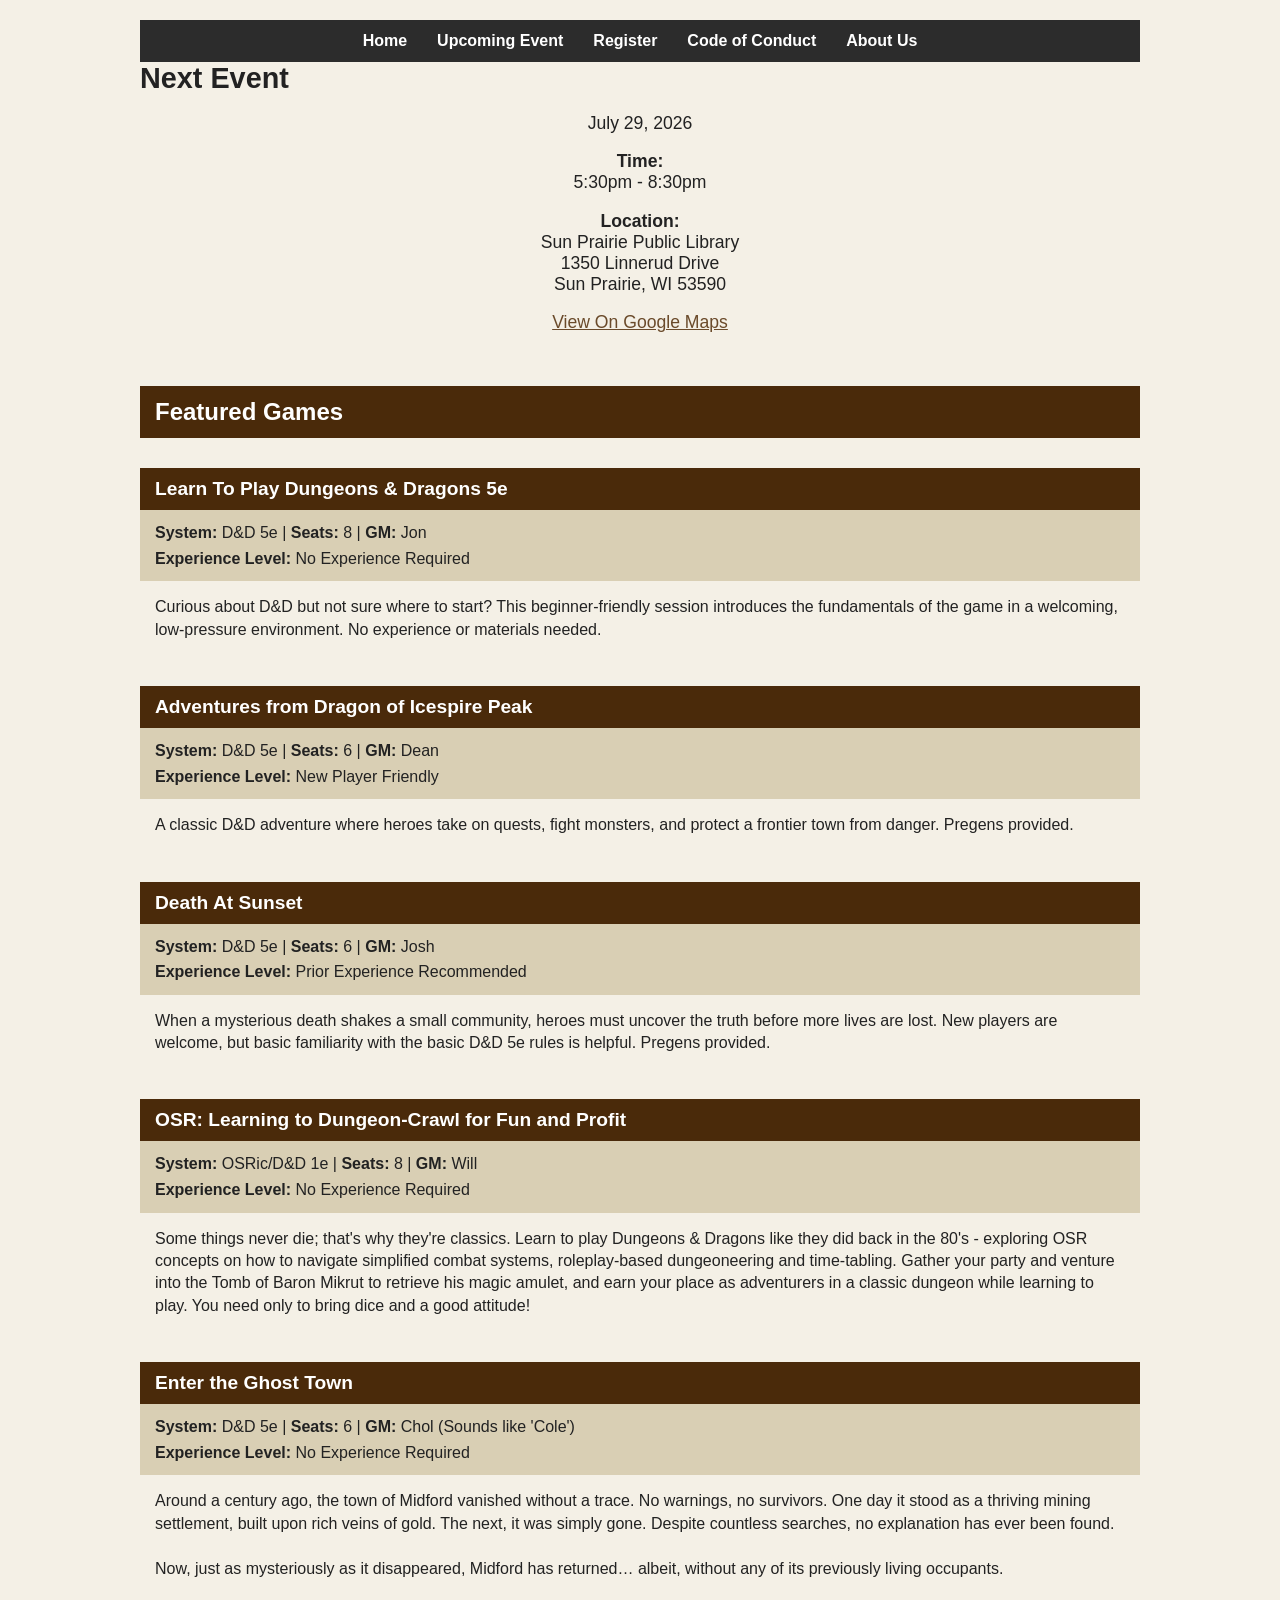
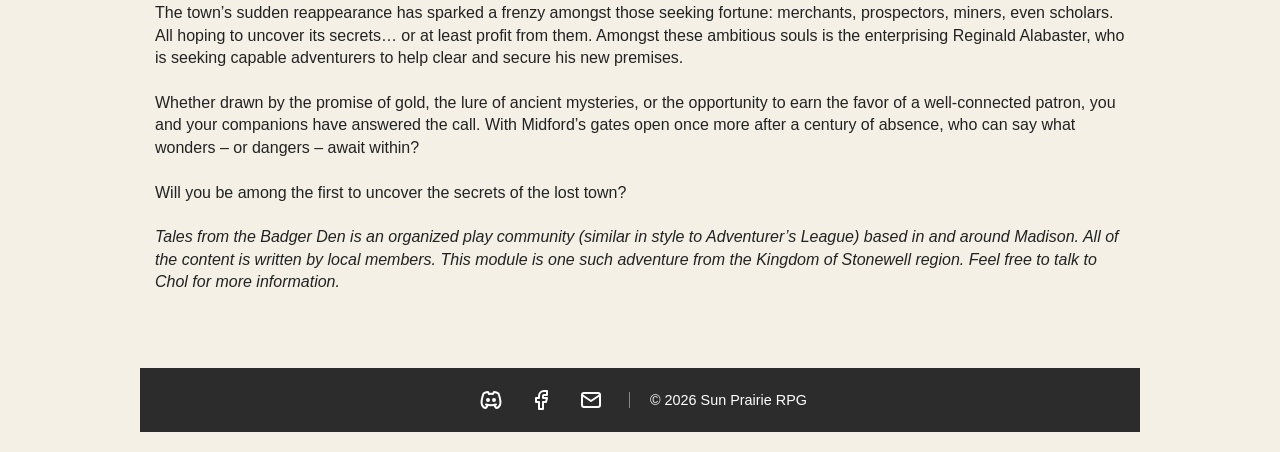
<file: past-events/2026-07-29.html>
<!DOCTYPE html>
<html lang="en">
<head>
    <meta charset="UTF-8">
    <meta name="viewport" content="width=device-width, initial-scale=1.0">

    <title>July 29, 2026 Event | Sun Prairie RPG</title>

    <meta name="description" content="See the games and event details from the July 29, 2026 Sun Prairie RPG event at the Sun Prairie Public Library in Sun Prairie, Wisconsin.">

    <meta property="og:title" content="July 29, 2026 Event | Sun Prairie RPG">
    <meta property="og:description" content="See the games and event details from the July 29, 2026 Sun Prairie RPG event at the Sun Prairie Public Library in Sun Prairie, Wisconsin.">
    <meta property="og:type" content="website">
    <meta property="og:url" content="https://sunprairierpg.com/past-events/2026-07-29.html">

    <link rel="canonical" href="https://sunprairierpg.com/past-events/2026-07-29.html">

    <script type="application/ld+json">
    {
      "@context": "https://schema.org",
      "@type": "Event",
      "name": "Sun Prairie RPG Event",
      "startDate": "2026-07-29T17:30:00-05:00",
      "endDate": "2026-07-29T20:30:00-05:00",
      "eventAttendanceMode": "https://schema.org/OfflineEventAttendanceMode",
      "eventStatus": "https://schema.org/EventScheduled",
      "location": {
        "@type": "Place",
        "name": "Sun Prairie Public Library",
        "address": {
          "@type": "PostalAddress",
          "streetAddress": "1350 Linnerud Drive",
          "addressLocality": "Sun Prairie",
          "addressRegion": "WI",
          "postalCode": "53590",
          "addressCountry": "US"
        }
      },
      "organizer": {
        "@type": "Organization",
        "name": "Sun Prairie RPG",
        "url": "https://sunprairierpg.com/"
      },
      "url": "https://sunprairierpg.com/past-events/2026-07-29.html",
      "description": "A free, beginner-friendly tabletop RPG event for adults in Sun Prairie, Wisconsin."
    }
    </script>

    <link rel="icon" type="image/png" href="/img/favicon.png">
    <link rel="stylesheet" href="/css/style.css">
</head>
<body>

    <nav>
        <a href="/index.html">Home</a>
        <a href="/upcoming-event.html">Upcoming Event</a>
        <a href="/register.html">Register</a>
        <a href="/code-of-conduct.html">Code of Conduct</a>
        <a href="/about.html">About Us</a>
    </nav>

    <main>

        <div class="event-box">
            <div class="event-header">
                Next Event
            </div>
            
            <div class="event-content">
            <p class="event-date">July 29, 2026</p>
            <p>
                <strong>Time:</strong><br>
                5:30pm - 8:30pm
            </p>

            <p>
                <strong>Location:</strong><br>
                Sun Prairie Public Library<br>
                1350 Linnerud Drive<br>
                Sun Prairie, WI 53590
            </p>

            <p>
                <a href="https://maps.app.goo.gl/Wr4Gb8xVygdDJRFWA" target="_blank">View On Google Maps</a>
            </p>
            </div>
        </div>

    <h2>Featured Games</h2>

    <div class="game">

        <div class="game-title">
            Learn To Play Dungeons & Dragons 5e
        </div>
    
        <div class="game-info">
            <strong>System:</strong> D&D 5e | 
            <strong>Seats:</strong> 8 | 
            <strong>GM:</strong> Jon
            <br>
            <strong>Experience Level:</strong> No Experience Required
        </div>
    
        <div class="game-description">
            Curious about D&D but not sure where to start? This beginner-friendly session introduces
            the fundamentals of the game in a welcoming, low-pressure environment. No experience or materials needed.
        </div>

    </div>
<div class="game">

        <div class="game-title">
            Adventures from Dragon of Icespire Peak
        </div>
    
        <div class="game-info">
            <strong>System:</strong> D&D 5e | 
            <strong>Seats:</strong> 6 | 
            <strong>GM:</strong> Dean
            <br>
            <strong>Experience Level:</strong> New Player Friendly
        </div>
    
        <div class="game-description">
            A classic D&D adventure where heroes take on quests, 
            fight monsters, and protect a frontier town from 
            danger. Pregens provided.
        </div>

    </div>
<div class="game">

        <div class="game-title">
            Death At Sunset
        </div>
    
        <div class="game-info">
            <strong>System:</strong> D&D 5e | 
            <strong>Seats:</strong> 6 | 
            <strong>GM:</strong> Josh
            <br>
            <strong>Experience Level:</strong> Prior Experience Recommended
        </div>
    
        <div class="game-description">
            When a mysterious death shakes a small community, heroes must uncover 
            the truth before more lives are lost. New players are welcome, but basic 
            familiarity with the basic D&D 5e rules is helpful. Pregens provided.
        </div>

    </div>
    <div class="game">

        <div class="game-title">
            OSR: Learning to Dungeon-Crawl for Fun and Profit
        </div>
    
        <div class="game-info">
            <strong>System:</strong> OSRic/D&D 1e | 
            <strong>Seats:</strong> 8 | 
            <strong>GM:</strong> Will
            <br>
            <strong>Experience Level:</strong> No Experience Required
        </div>
    
        <div class="game-description">
            Some things never die; that's why they're classics. Learn to play Dungeons & Dragons like they did back in 
            the 80's - exploring OSR concepts on how to navigate simplified combat systems, roleplay-based dungeoneering 
            and time-tabling. Gather your party and venture into the Tomb of Baron Mikrut to retrieve his magic amulet, 
            and earn your place as adventurers in a classic dungeon while learning to play. You need only to bring dice and a good attitude!
        </div>

    </div>
    <div class="game">

        <div class="game-title">
            Enter the Ghost Town
        </div>
    
        <div class="game-info">
            <strong>System:</strong> D&D 5e | 
            <strong>Seats:</strong> 6 | 
            <strong>GM:</strong> Chol (Sounds like 'Cole')
            <br>
            <strong>Experience Level:</strong> No Experience Required
        </div>
    
        <div class="game-description">
            Around a century ago, the town of Midford vanished without a trace. No warnings, no survivors.  One day it stood as a thriving mining settlement, 
            built upon rich veins of gold. The next, it was simply gone.  Despite countless searches, no explanation has ever been found.<br><br>
            Now, just as mysteriously as it disappeared, Midford has returned… albeit, without any of its previously living occupants.<br><br>
            The town’s sudden reappearance has sparked a frenzy amongst those seeking fortune: merchants, prospectors, miners, even 
            scholars. All hoping to uncover its secrets… or at least profit from them. Amongst these ambitious souls is the enterprising Reginald 
            Alabaster, who is seeking capable adventurers to help clear and secure his new premises.<br><br>
            Whether drawn by the promise of gold, the lure of ancient mysteries, or the opportunity to earn the favor of a well-connected patron, you and your 
            companions have answered the call. With Midford’s gates open once more after a century of absence, who can say what wonders – or dangers – await within?<br><br>
            Will you be among the first to uncover the secrets of the lost town?<br><br>
            <i>Tales from the Badger Den is an organized play community (similar in style to Adventurer’s League) based in and around Madison. All of the content 
            is written by local members. This module is one such adventure from the Kingdom of Stonewell region.  Feel free to talk to Chol for more information.</i>
        </div>

    </div>

    </main>
	
	<footer class="site-footer">

        <div class="footer-inner">
    
            <div class="footer-social">
    
                <a href="https://discord.gg/m4ehbtyFJT"
                    target="_blank"
                    rel="noopener"
                   aria-label="Join Sun Prairie RPG on Discord">
                    <img src="/img/social/brand-discord.svg" alt="">
                </a>
    
                <a href="https://www.facebook.com/share/g/1Ek6zSjfhC/"
                    target="_blank"
                    rel="noopener"
                   aria-label="Visit Sun Prairie RPG on Facebook">
                    <img src="/img/social/brand-facebook.svg" alt="">
                </a>
    
                <a href="mailto:sunprairierpg@gmail.com"
                   aria-label="Email Sun Prairie RPG">
                    <img src="/img/icons/mail.svg" alt="">
                </a>
    
            </div>
    
            <div class="footer-copyright">
                © <span id="current-year"></span> Sun Prairie RPG
            </div>
    
        </div>
    
    </footer>
    
    <script>
        document.getElementById("current-year").textContent =
            new Date().getFullYear();
    </script>

</body>
</html>
</file>
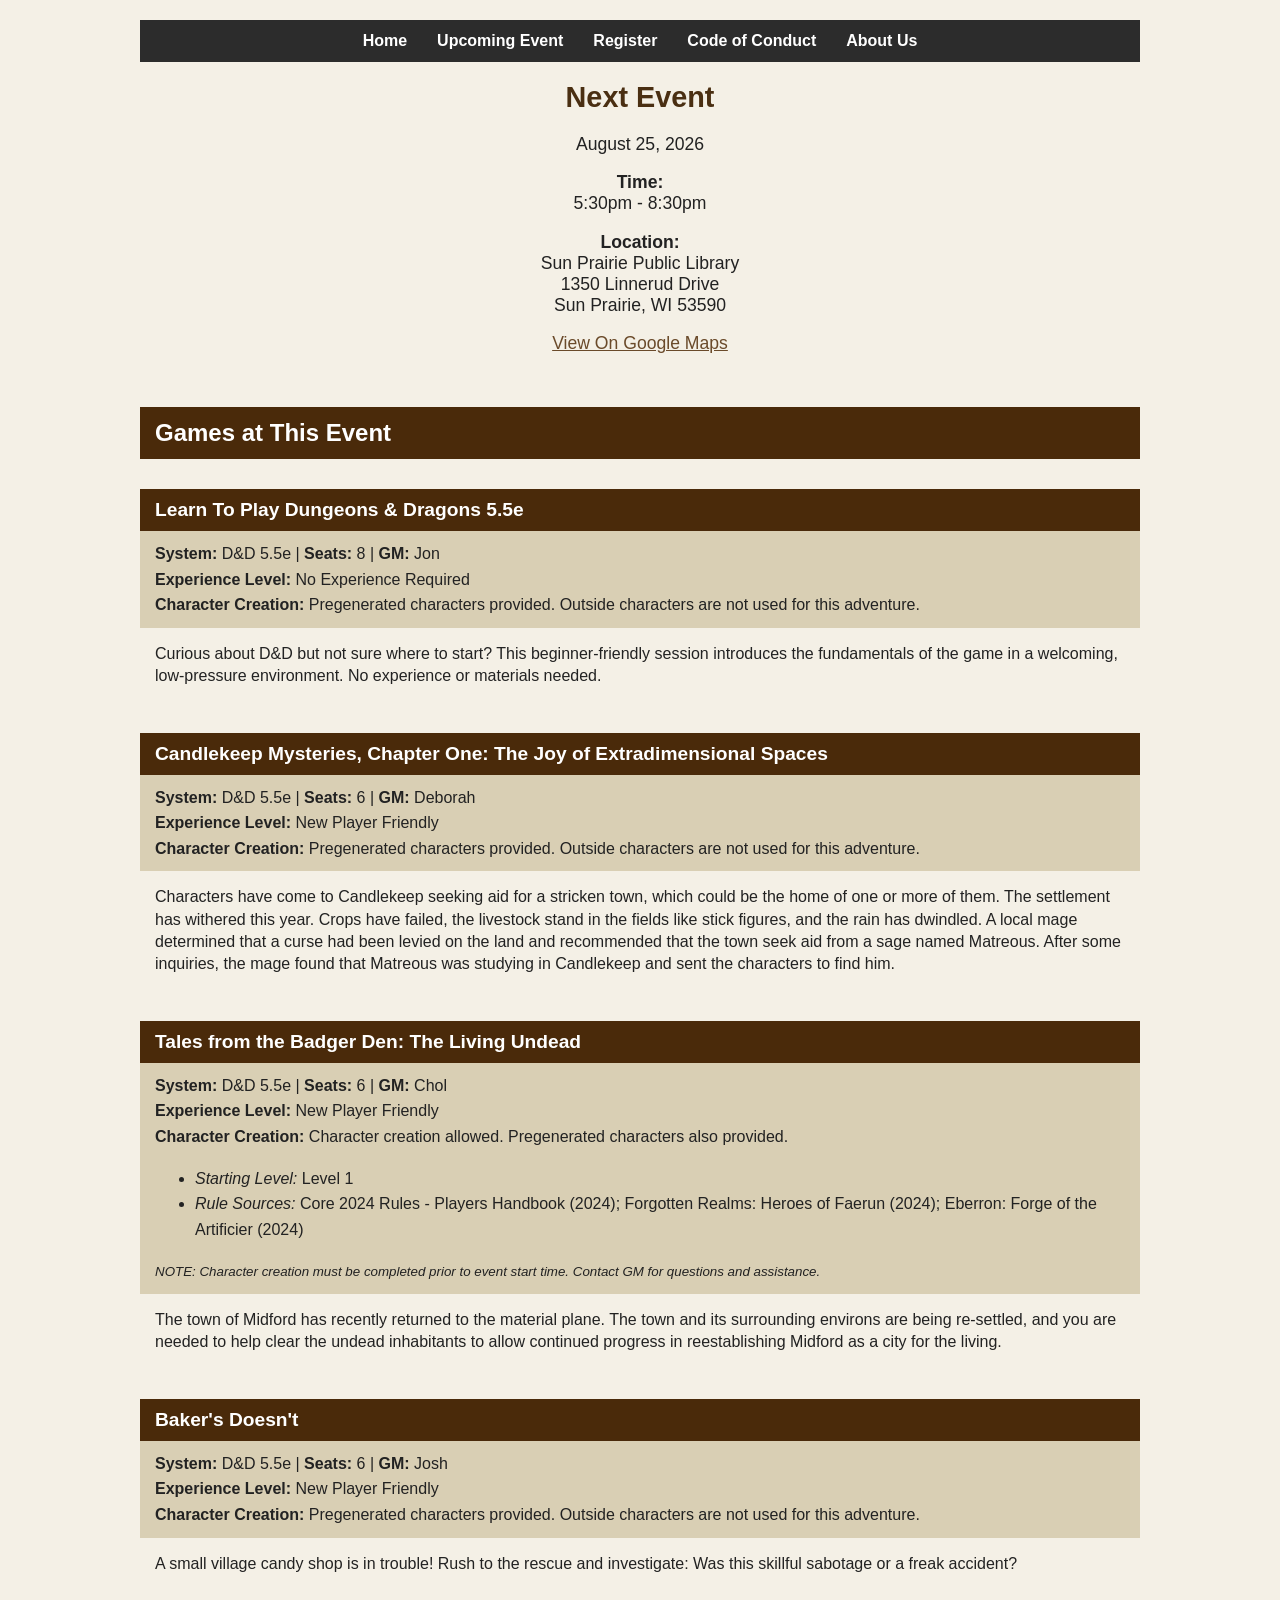
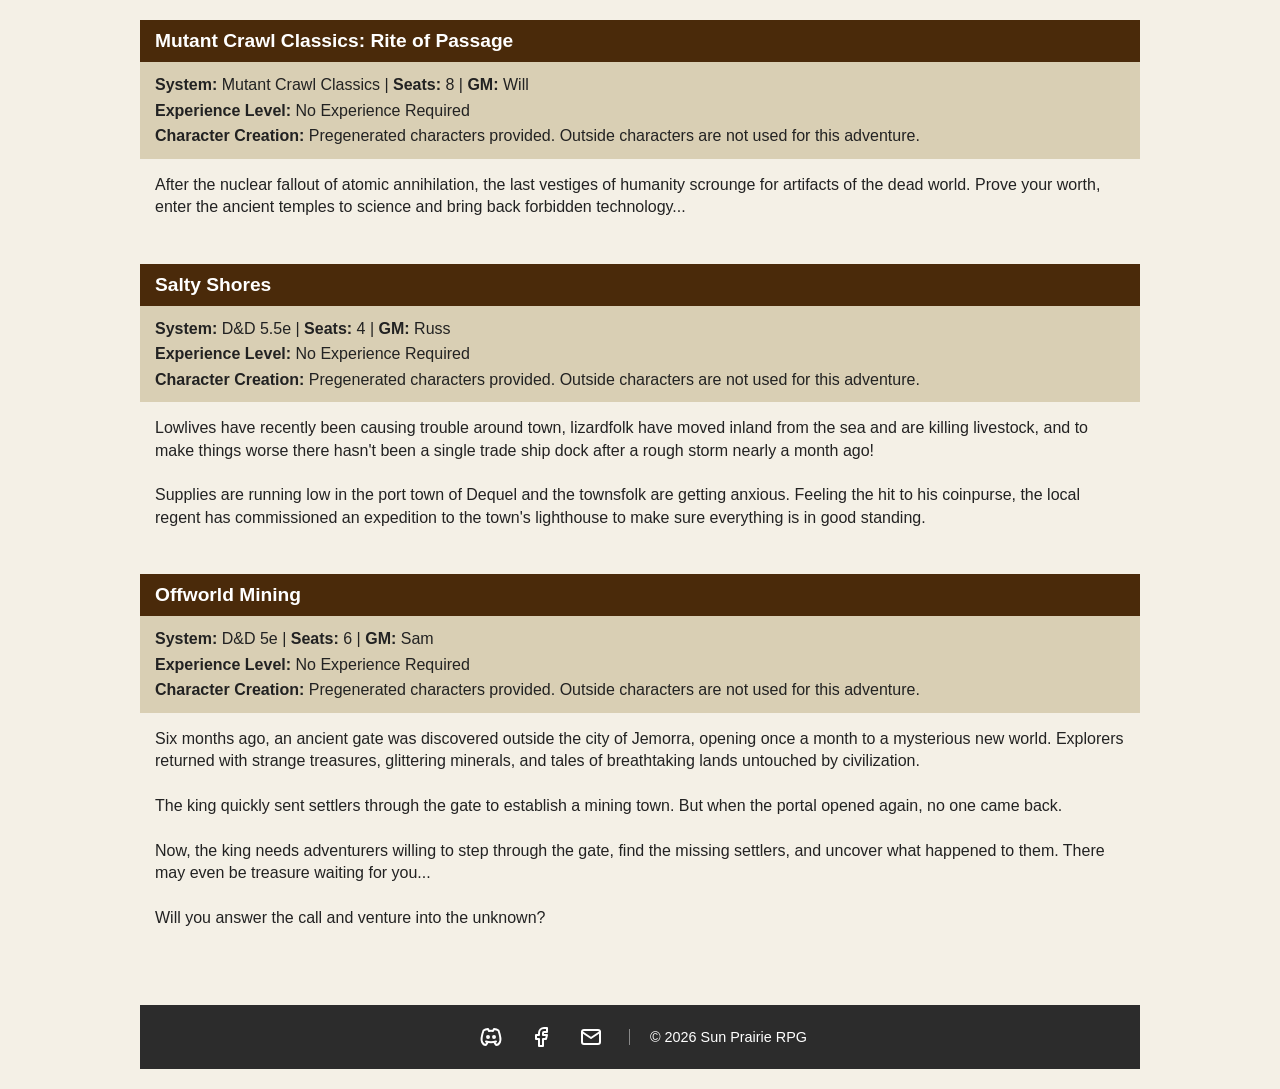
<file: past-events/2026-08-25.html>
<!DOCTYPE html>
<html lang="en">
<head>
    <meta charset="UTF-8">
    <meta name="viewport" content="width=device-width, initial-scale=1.0">

    <title>August 25, 2026 Event | Sun Prairie RPG</title>

    <meta name="description" content="See the games and event details from the August 25, 2026 Sun Prairie RPG event at the Sun Prairie Public Library in Sun Prairie, Wisconsin.">

    <meta property="og:title" content="August 25, 2026 Event | Sun Prairie RPG">
    <meta property="og:description" content="See the games and event details from the August 25, 2026 Sun Prairie RPG event at the Sun Prairie Public Library in Sun Prairie, Wisconsin.">
    <meta property="og:type" content="website">
    <meta property="og:url" content="https://sunprairierpg.com/past-events/2026-08-25.html">

    <link rel="canonical" href="https://sunprairierpg.com/past-events/2026-08-25.html">

    <script type="application/ld+json">
    {
      "@context": "https://schema.org",
      "@type": "Event",
      "name": "Sun Prairie RPG Event",
      "startDate": "2026-08-25T17:30:00-05:00",
      "endDate": "2026-08-25T20:30:00-05:00",
      "eventAttendanceMode": "https://schema.org/OfflineEventAttendanceMode",
      "eventStatus": "https://schema.org/EventScheduled",
      "location": {
        "@type": "Place",
        "name": "Sun Prairie Public Library",
        "address": {
          "@type": "PostalAddress",
          "streetAddress": "1350 Linnerud Drive",
          "addressLocality": "Sun Prairie",
          "addressRegion": "WI",
          "postalCode": "53590",
          "addressCountry": "US"
        }
      },
      "organizer": {
        "@type": "Organization",
        "name": "Sun Prairie RPG",
        "url": "https://sunprairierpg.com/"
      },
      "url": "https://sunprairierpg.com/past-events/2026-08-25.html",
      "description": "A free, beginner-friendly tabletop RPG event for adults in Sun Prairie, Wisconsin."
    }
    </script>

    <link rel="icon" type="image/png" href="/img/favicon.png">
    <link rel="stylesheet" href="/css/style.css">
</head>
<body>

    <nav>
        <a href="/index.html">Home</a>
        <a href="/upcoming-event.html">Upcoming Event</a>
        <a href="/register.html">Register</a>
        <a href="/code-of-conduct.html">Code of Conduct</a>
        <a href="/about.html">About Us</a>
    </nav>

    <main>

        <div class="event-box">
            <h1 class="event-header">
                Next Event
            </h1>
            
            <div class="event-content">
                <p class="event-date">August 25, 2026</p>
                <p>
                    <strong>Time:</strong><br>
                    5:30pm - 8:30pm
                </p>
    
                <p>
                    <strong>Location:</strong><br>
                    Sun Prairie Public Library<br>
                    1350 Linnerud Drive<br>
                    Sun Prairie, WI 53590
                </p>
    
                <p>
                    <a href="https://maps.app.goo.gl/Wr4Gb8xVygdDJRFWA" target="_blank">View On Google Maps</a>
                </p>
            </div>
        </div>

    <h2>Games at This Event</h2>

    <div class="game">

        <div class="game-title">
            Learn To Play Dungeons & Dragons 5.5e
        </div>
    
        <div class="game-info">
            <strong>System:</strong> D&D 5.5e | 
            <strong>Seats:</strong> 8 | 
            <strong>GM:</strong> Jon
            <br>
            <strong>Experience Level:</strong> No Experience Required
            <br>
            <strong>Character Creation:</strong> Pregenerated characters provided. Outside characters are not used for this adventure.
        </div>
    
        <div class="game-description">
            Curious about D&D but not sure where to start? This beginner-friendly session introduces
            the fundamentals of the game in a welcoming, low-pressure environment. No experience or materials needed.
        </div>

    </div>
    <div class="game">

        <div class="game-title">
            Candlekeep Mysteries, Chapter One: The Joy of Extradimensional Spaces
        </div>
    
        <div class="game-info">
            <strong>System:</strong> D&D 5.5e | 
            <strong>Seats:</strong> 6 | 
            <strong>GM:</strong> Deborah
            <br>
            <strong>Experience Level:</strong> New Player Friendly
            <br>
            <strong>Character Creation:</strong> Pregenerated characters provided. Outside characters are not used for this adventure.
        </div>
    
        <div class="game-description">
            Characters have come to Candlekeep seeking aid for a stricken town,
            which could be the home of one or more of them. The settlement has withered this
            year. Crops have failed, the livestock stand in the fields like stick figures, and the
            rain has dwindled. A local mage determined that a curse had been levied on the
            land and recommended that the town seek aid from a sage named Matreous. After
            some inquiries, the mage found that Matreous was studying in Candlekeep and sent
            the characters to find him.
        </div>

    </div>
    <div class="game">

        <div class="game-title">
            Tales from the Badger Den: The Living Undead
        </div>
    
        <div class="game-info">
            <strong>System:</strong> D&D 5.5e | 
            <strong>Seats:</strong> 6 | 
            <strong>GM:</strong> Chol
            <br>
            <strong>Experience Level:</strong> New Player Friendly
            <br>
            <strong>Character Creation:</strong> Character creation allowed. Pregenerated characters also provided.
            <ul>
                <li><i>Starting Level:</i> Level 1</li>
                <li><i>Rule Sources:</i> Core 2024 Rules - Players Handbook (2024); Forgotten Realms: Heroes of Faerun (2024); Eberron: Forge of the Artificier (2024)</li>
            </ul>
            <small><i>NOTE: Character creation must be completed prior to event start time. Contact GM for questions and assistance.</i></small>
        </div>
    
        <div class="game-description">
            The town of Midford has recently returned to the material
            plane. The town and its surrounding environs are being re-settled, and you are
            needed to help clear the undead inhabitants to allow continued progress in reestablishing
            Midford as a city for the living.
        </div>

    </div>
    <div class="game">

        <div class="game-title">
            Baker's Doesn't
        </div>
    
        <div class="game-info">
            <strong>System:</strong> D&D 5.5e | 
            <strong>Seats:</strong> 6 | 
            <strong>GM:</strong> Josh
            <br>
            <strong>Experience Level:</strong> New Player Friendly
            <br>
            <strong>Character Creation:</strong> Pregenerated characters provided. Outside characters are not used for this adventure.
        </div>
    
        <div class="game-description">
            A small village candy shop is in trouble!  Rush to the rescue and investigate:  Was 
            this skillful sabotage or a freak accident?
        </div>

    </div>
    <div class="game">

        <div class="game-title">
            Mutant Crawl Classics: Rite of Passage
        </div>
    
        <div class="game-info">
            <strong>System:</strong> Mutant Crawl Classics | 
            <strong>Seats:</strong> 8 | 
            <strong>GM:</strong> Will
            <br>
            <strong>Experience Level:</strong> No Experience Required
            <br>
            <strong>Character Creation:</strong> Pregenerated characters provided. Outside characters are not used for this adventure.
        </div>
    
        <div class="game-description">
            After the nuclear fallout of atomic annihilation, the last vestiges of humanity scrounge for 
            artifacts of the dead world. Prove your worth, enter the ancient temples to science and bring 
            back forbidden technology...
        </div>

    </div>
    <div class="game">

        <div class="game-title">
            Salty Shores
        </div>
    
        <div class="game-info">
            <strong>System:</strong> D&D 5.5e | 
            <strong>Seats:</strong> 4 | 
            <strong>GM:</strong> Russ
            <br>
            <strong>Experience Level:</strong> No Experience Required
            <br>
            <strong>Character Creation:</strong> Pregenerated characters provided. Outside characters are not used for this adventure.
        </div>
    
        <div class="game-description">
            Lowlives have recently been causing trouble around town, lizardfolk have moved inland from the sea and are killing livestock, 
            and to make things worse there hasn't been a single trade ship dock after a rough storm nearly a month ago!
            <br><br>
            Supplies are running low in the port town of Dequel and the townsfolk are getting anxious. Feeling the hit to his coinpurse, 
            the local regent has commissioned an expedition to the town's lighthouse to make sure everything is in good standing. 
        </div>

    </div>
    <div class="game">

        <div class="game-title">
            Offworld Mining
        </div>
    
        <div class="game-info">
            <strong>System:</strong> D&D 5e | 
            <strong>Seats:</strong> 6 | 
            <strong>GM:</strong> Sam
            <br>
            <strong>Experience Level:</strong> No Experience Required
            <br>
            <strong>Character Creation:</strong> Pregenerated characters provided. Outside characters are not used for this adventure.
        </div>
    
        <div class="game-description">
            Six months ago, an ancient gate was discovered outside the city of Jemorra, opening once a month to a mysterious new world. Explorers 
            returned with strange treasures, glittering minerals, and tales of breathtaking lands untouched by civilization.
            <br><br>
            The king quickly sent settlers through the gate to establish a mining town. But when the portal opened again, no one came back.
            <br><br>
            Now, the king needs adventurers willing to step through the gate, find the missing settlers, and uncover what happened to them. There may even be treasure waiting for you...
            <br><br>
            Will you answer the call and venture into the unknown?
        </div>

    </div>

    </main>
	
	<footer class="site-footer">

        <div class="footer-inner">
    
            <div class="footer-social">
    
                <a href="https://discord.gg/m4ehbtyFJT"
                    target="_blank"
                    rel="noopener"
                   aria-label="Join Sun Prairie RPG on Discord">
                    <img src="/img/social/brand-discord.svg" alt="">
                </a>
    
                <a href="https://www.facebook.com/share/g/1Ek6zSjfhC/"
                    target="_blank"
                    rel="noopener"
                   aria-label="Visit Sun Prairie RPG on Facebook">
                    <img src="/img/social/brand-facebook.svg" alt="">
                </a>
    
                <a href="mailto:sunprairierpg@gmail.com"
                   aria-label="Email Sun Prairie RPG">
                    <img src="/img/icons/mail.svg" alt="">
                </a>
    
            </div>
    
            <div class="footer-copyright">
                © <span id="current-year"></span> Sun Prairie RPG
            </div>
    
        </div>
    
    </footer>
    
    <script>
        document.getElementById("current-year").textContent =
            new Date().getFullYear();
    </script>

</body>
</html>
</file>
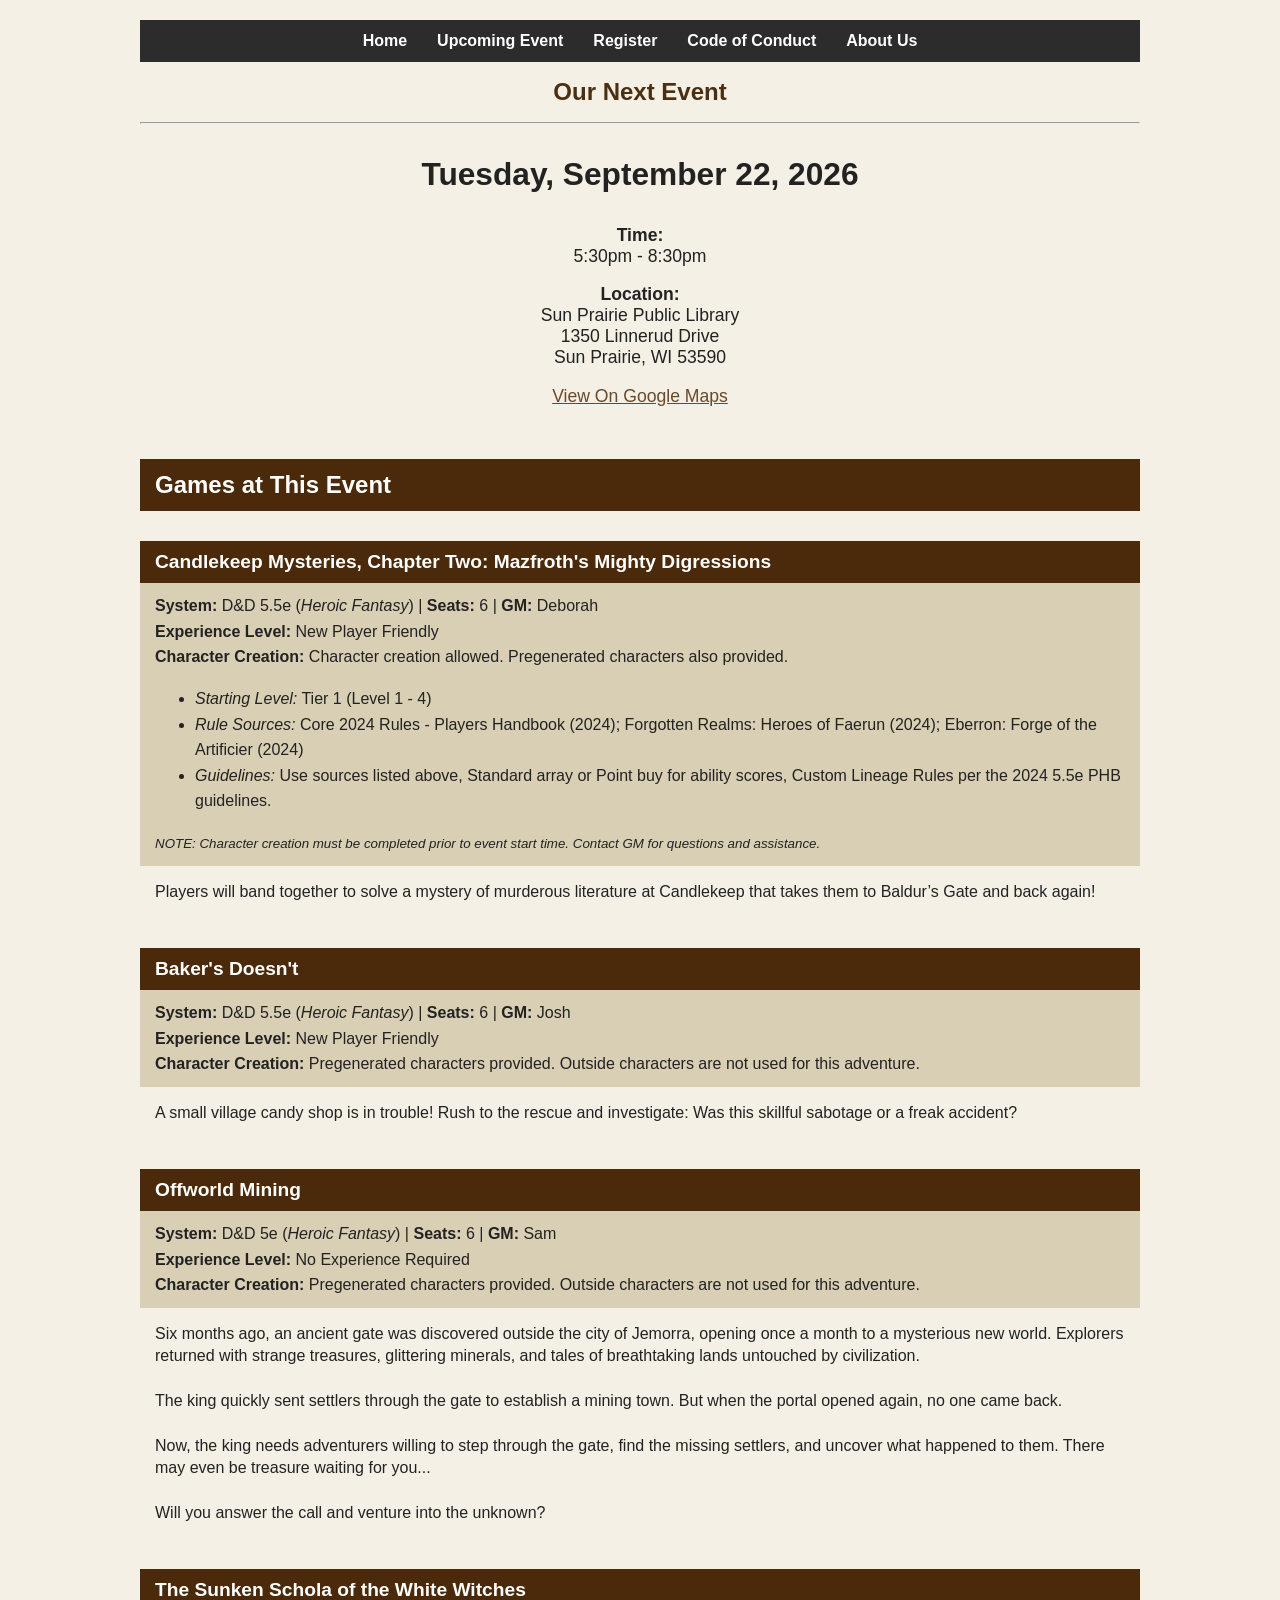
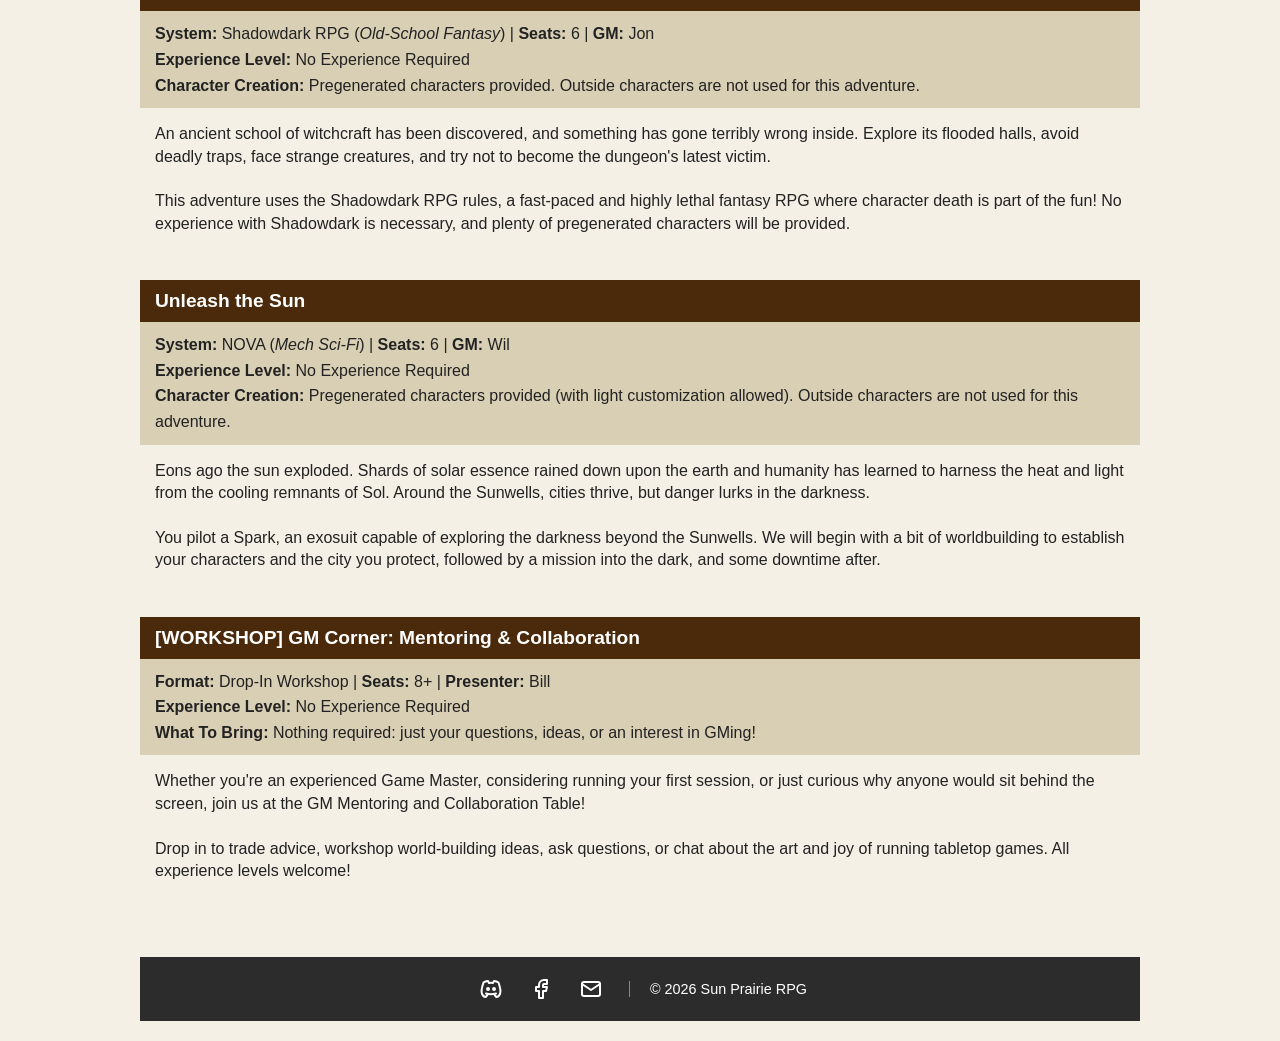
<file: past-events/2026-09-22.html>
<!DOCTYPE html>
<html lang="en">
<head>
    <meta charset="UTF-8">
    <meta name="viewport" content="width=device-width, initial-scale=1.0">

    <title>September 26, 2026 Event | Sun Prairie RPG</title>

    <meta name="description" content="See the games and event details from the September 26, 2026 Sun Prairie RPG event at the Sun Prairie Public Library in Sun Prairie, Wisconsin.">

    <meta property="og:title" content="September 26, 2026 Event | Sun Prairie RPG">
    <meta property="og:description" content="See the games and event details from the September 26, 2026 Sun Prairie RPG event at the Sun Prairie Public Library in Sun Prairie, Wisconsin.">
    <meta property="og:type" content="website">
    <meta property="og:url" content="https://sunprairierpg.com/past-events/2026-09-22.html">

    <link rel="canonical" href="https://sunprairierpg.com/past-events/2026-09-22.html">

    <script type="application/ld+json">
    {
      "@context": "https://schema.org",
      "@type": "Event",
      "name": "Sun Prairie RPG Event",
      "startDate": "2026-09-22T17:30:00-05:00",
      "endDate": "2026-09-22T20:30:00-05:00",
      "eventAttendanceMode": "https://schema.org/OfflineEventAttendanceMode",
      "eventStatus": "https://schema.org/EventScheduled",
      "location": {
        "@type": "Place",
        "name": "Sun Prairie Public Library",
        "address": {
          "@type": "PostalAddress",
          "streetAddress": "1350 Linnerud Drive",
          "addressLocality": "Sun Prairie",
          "addressRegion": "WI",
          "postalCode": "53590",
          "addressCountry": "US"
        }
      },
      "organizer": {
        "@type": "Organization",
        "name": "Sun Prairie RPG",
        "url": "https://sunprairierpg.com/"
      },
      "url": "https://sunprairierpg.com/past-events/2026-09-22.html",
      "description": "A free, beginner-friendly tabletop RPG event for adults in Sun Prairie, Wisconsin."
    }
    </script>
	
	<link rel="icon" type="image/png" href="/img/favicon.png">
    <link rel="stylesheet" href="/css/style.css">
</head>
<body>

    <nav>
        <a href="/index.html">Home</a>
        <a href="/upcoming-event.html">Upcoming Event</a>
        <a href="/register.html">Register</a>
        <a href="/code-of-conduct.html">Code of Conduct</a>
        <a href="/about.html">About Us</a>
    </nav>

    <main>
		<h1>
			Our Next Event
		</h1>
		<hr>
		
		<div class="event-content">
			<p class="event-header">
				Tuesday, September 22, 2026
			</p>

			<p>
				<strong>Time:</strong><br>
				5:30pm - 8:30pm
			</p>

			<p>
				<strong>Location:</strong><br>
				Sun Prairie Public Library<br>
				1350 Linnerud Drive<br>
				Sun Prairie, WI 53590
			</p>
			<p>
				<a href="https://maps.app.goo.gl/Wr4Gb8xVygdDJRFWA" target="_blank" rel="noopener">
					View On Google Maps
				</a>
			</p>
		</div>

    <h2>Games at This Event</h2>
	
	<div class="game">

        <div class="game-title">
            Candlekeep Mysteries, Chapter Two: Mazfroth's Mighty Digressions
        </div>
    
        <div class="game-info">
            <strong>System:</strong> D&D 5.5e (<em>Heroic Fantasy</em>) | 
            <strong>Seats:</strong> 6 | 
            <strong>GM:</strong> Deborah
            <br>
            <strong>Experience Level:</strong> New Player Friendly
            <br>
            <strong>Character Creation:</strong> Character creation allowed. Pregenerated characters also provided.
            <ul>
                <li><i>Starting Level:</i> Tier 1 (Level 1 - 4)</li>
                <li><i>Rule Sources:</i> Core 2024 Rules - Players Handbook (2024); Forgotten Realms: Heroes of Faerun (2024); Eberron: Forge of the Artificier (2024)</li>
				<li><i>Guidelines:</i> Use sources listed above, Standard array or Point buy for ability scores, Custom Lineage Rules per the 2024 5.5e PHB guidelines.</li>
            </ul>
            <small><i>NOTE: Character creation must be completed prior to event start time. Contact GM for questions and assistance.</i></small>
        </div>
    
        <div class="game-description">
            Players will band together to solve a mystery of murderous literature at 
			Candlekeep that takes them to Baldur’s Gate and back again!
        </div>

    </div>
	
	<div class="game">

        <div class="game-title">
            Baker's Doesn't
        </div>
    
        <div class="game-info">
            <strong>System:</strong> D&D 5.5e (<em>Heroic Fantasy</em>) | 
            <strong>Seats:</strong> 6 | 
            <strong>GM:</strong> Josh
            <br>
            <strong>Experience Level:</strong> New Player Friendly
            <br>
            <strong>Character Creation:</strong> Pregenerated characters provided. Outside characters are not used for this adventure.
        </div>
    
        <div class="game-description">
            A small village candy shop is in trouble!  Rush to the rescue and investigate:  Was 
            this skillful sabotage or a freak accident?
        </div>

    </div>
	
	<div class="game">

        <div class="game-title">
            Offworld Mining
        </div>
    
        <div class="game-info">
            <strong>System:</strong> D&D 5e (<em>Heroic Fantasy</em>) | 
            <strong>Seats:</strong> 6 | 
            <strong>GM:</strong> Sam
            <br>
            <strong>Experience Level:</strong> No Experience Required
            <br>
            <strong>Character Creation:</strong> Pregenerated characters provided. Outside characters are not used for this adventure.
        </div>
    
        <div class="game-description">
            Six months ago, an ancient gate was discovered outside the city of Jemorra, opening once a month to a mysterious new world. Explorers 
            returned with strange treasures, glittering minerals, and tales of breathtaking lands untouched by civilization.
            <br><br>
            The king quickly sent settlers through the gate to establish a mining town. But when the portal opened again, no one came back.
            <br><br>
            Now, the king needs adventurers willing to step through the gate, find the missing settlers, and uncover what happened to them. There may even be treasure waiting for you...
            <br><br>
            Will you answer the call and venture into the unknown?
        </div>

    </div>
	
	<div class="game">

        <div class="game-title">
            The Sunken Schola of the White Witches
        </div>
    
        <div class="game-info">
            <strong>System:</strong> Shadowdark RPG (<em>Old-School Fantasy</em>) | 
            <strong>Seats:</strong> 6 | 
            <strong>GM:</strong> Jon
            <br>
            <strong>Experience Level:</strong> No Experience Required
            <br>
            <strong>Character Creation:</strong> Pregenerated characters provided. Outside characters are not used for this adventure.
        </div>
    
        <div class="game-description">
            An ancient school of witchcraft has been discovered, and something has gone terribly wrong inside. Explore its flooded 
			halls, avoid deadly traps, face strange creatures, and try not to become the dungeon's latest victim.
            <br><br>
            This adventure uses the Shadowdark RPG rules, a fast-paced and highly lethal fantasy RPG where character death is part 
			of the fun! No experience with Shadowdark is necessary, and plenty of pregenerated characters will be provided.
        </div>

    </div>
	
	<div class="game">

        <div class="game-title">
            Unleash the Sun
        </div>
    
        <div class="game-info">
            <strong>System:</strong> NOVA (<em>Mech Sci-Fi</em>) | 
            <strong>Seats:</strong> 6 | 
            <strong>GM:</strong> Wil
            <br>
            <strong>Experience Level:</strong> No Experience Required
            <br>
            <strong>Character Creation:</strong> Pregenerated characters provided (with light customization allowed). Outside characters are not used for this adventure.
        </div>
    
        <div class="game-description">
            Eons ago the sun exploded. Shards of solar essence rained down upon the earth and humanity has learned to harness the heat and light from the cooling 
			remnants of Sol. Around the Sunwells, cities thrive, but danger lurks in the darkness. 
            <br><br>
            You pilot a Spark, an exosuit capable of exploring the darkness beyond the Sunwells. We will begin with a bit of worldbuilding to establish your 
			characters and the city you protect, followed by a mission into the dark, and some downtime after.
        </div>

    </div>

	<div class="game">

        <div class="game-title">
            [WORKSHOP] GM Corner: Mentoring & Collaboration
        </div>
    
        <div class="game-info">
            <strong>Format:</strong>  Drop-In Workshop | 
            <strong>Seats:</strong> 8+ | 
            <strong>Presenter:</strong> Bill
            <br>
            <strong>Experience Level:</strong> No Experience Required
            <br>
            <strong>What To Bring:</strong> Nothing required: just your questions, ideas, or an interest in GMing!
        </div>
    
        <div class="game-description">
            Whether you're an experienced Game Master, considering running your first session, or just curious why anyone would sit behind the screen, join us at the GM Mentoring and Collaboration Table!
        	<br><br>
       	 Drop in to trade advice, workshop world-building ideas, ask questions, or chat about the art and joy of running tabletop games. All experience levels welcome!
        </div>

    </div>

    <!-- <div class="game">

        <div class="game-title">
            Learn To Play Dungeons & Dragons 5.5e
        </div>
    
        <div class="game-info">
            <strong>System:</strong> D&D 5.5e | 
            <strong>Seats:</strong> 8 | 
            <strong>GM:</strong> Jon
            <br>
            <strong>Experience Level:</strong> No Experience Required
            <br>
            <strong>Character Creation:</strong> Pregenerated characters provided. Outside characters are not used for this adventure.
        </div>
    
        <div class="game-description">
            Curious about D&D but not sure where to start? This beginner-friendly session introduces
            the fundamentals of the game in a welcoming, low-pressure environment. No experience or materials needed.
        </div>

    </div>
    <div class="game">

        <div class="game-title">
            Candlekeep Mysteries, Chapter One: The Joy of Extradimensional Spaces
        </div>
    
        <div class="game-info">
            <strong>System:</strong> D&D 5.5e | 
            <strong>Seats:</strong> 6 | 
            <strong>GM:</strong> Deborah
            <br>
            <strong>Experience Level:</strong> New Player Friendly
            <br>
            <strong>Character Creation:</strong> Pregenerated characters provided. Outside characters are not used for this adventure.
        </div>
    
        <div class="game-description">
            Characters have come to Candlekeep seeking aid for a stricken town,
            which could be the home of one or more of them. The settlement has withered this
            year. Crops have failed, the livestock stand in the fields like stick figures, and the
            rain has dwindled. A local mage determined that a curse had been levied on the
            land and recommended that the town seek aid from a sage named Matreous. After
            some inquiries, the mage found that Matreous was studying in Candlekeep and sent
            the characters to find him.
        </div>

    </div>
    <div class="game">

        <div class="game-title">
            Tales from the Badger Den: The Living Undead
        </div>
    
        <div class="game-info">
            <strong>System:</strong> D&D 5.5e | 
            <strong>Seats:</strong> 6 | 
            <strong>GM:</strong> Chol
            <br>
            <strong>Experience Level:</strong> New Player Friendly
            <br>
            <strong>Character Creation:</strong> Character creation allowed. Pregenerated characters also provided.
            <ul>
                <li><i>Starting Level:</i> Level 1</li>
                <li><i>Rule Sources:</i> Core 2024 Rules - Players Handbook (2024); Forgotten Realms: Heroes of Faerun (2024); Eberron: Forge of the Artificier (2024)</li>
            </ul>
            <small><i>NOTE: Character creation must be completed prior to event start time. Contact GM for questions and assistance.</i></small>
        </div>
    
        <div class="game-description">
            The town of Midford has recently returned to the material
            plane. The town and its surrounding environs are being re-settled, and you are
            needed to help clear the undead inhabitants to allow continued progress in reestablishing
            Midford as a city for the living.
        </div>

    </div>
    <div class="game">

        <div class="game-title">
            Baker's Doesn't
        </div>
    
        <div class="game-info">
            <strong>System:</strong> D&D 5.5e | 
            <strong>Seats:</strong> 6 | 
            <strong>GM:</strong> Josh
            <br>
            <strong>Experience Level:</strong> New Player Friendly
            <br>
            <strong>Character Creation:</strong> Pregenerated characters provided. Outside characters are not used for this adventure.
        </div>
    
        <div class="game-description">
            A small village candy shop is in trouble!  Rush to the rescue and investigate:  Was 
            this skillful sabotage or a freak accident?
        </div>

    </div>
    <div class="game">

        <div class="game-title">
            Mutant Crawl Classics: Rite of Passage
        </div>
    
        <div class="game-info">
            <strong>System:</strong> Mutant Crawl Classics | 
            <strong>Seats:</strong> 8 | 
            <strong>GM:</strong> Will
            <br>
            <strong>Experience Level:</strong> No Experience Required
            <br>
            <strong>Character Creation:</strong> Pregenerated characters provided. Outside characters are not used for this adventure.
        </div>
    
        <div class="game-description">
            After the nuclear fallout of atomic annihilation, the last vestiges of humanity scrounge for 
            artifacts of the dead world. Prove your worth, enter the ancient temples to science and bring 
            back forbidden technology...
        </div>

    </div>
    <div class="game">

        <div class="game-title">
            Salty Shores
        </div>
    
        <div class="game-info">
            <strong>System:</strong> D&D 5.5e | 
            <strong>Seats:</strong> 4 | 
            <strong>GM:</strong> Russ
            <br>
            <strong>Experience Level:</strong> No Experience Required
            <br>
            <strong>Character Creation:</strong> Pregenerated characters provided. Outside characters are not used for this adventure.
        </div>
    
        <div class="game-description">
            Lowlives have recently been causing trouble around town, lizardfolk have moved inland from the sea and are killing livestock, 
            and to make things worse there hasn't been a single trade ship dock after a rough storm nearly a month ago!
            <br><br>
            Supplies are running low in the port town of Dequel and the townsfolk are getting anxious. Feeling the hit to his coinpurse, 
            the local regent has commissioned an expedition to the town's lighthouse to make sure everything is in good standing. 
        </div>

    </div>
    <div class="game">

        <div class="game-title">
            Offworld Mining
        </div>
    
        <div class="game-info">
            <strong>System:</strong> D&D 5e | 
            <strong>Seats:</strong> 6 | 
            <strong>GM:</strong> Sam
            <br>
            <strong>Experience Level:</strong> No Experience Required
            <br>
            <strong>Character Creation:</strong> Pregenerated characters provided. Outside characters are not used for this adventure.
        </div>
    
        <div class="game-description">
            Six months ago, an ancient gate was discovered outside the city of Jemorra, opening once a month to a mysterious new world. Explorers 
            returned with strange treasures, glittering minerals, and tales of breathtaking lands untouched by civilization.
            <br><br>
            The king quickly sent settlers through the gate to establish a mining town. But when the portal opened again, no one came back.
            <br><br>
            Now, the king needs adventurers willing to step through the gate, find the missing settlers, and uncover what happened to them. There may even be treasure waiting for you...
            <br><br>
            Will you answer the call and venture into the unknown?
        </div>

    </div> -->

    </main>
	
	<footer class="site-footer">

        <div class="footer-inner">
    
            <div class="footer-social">
    
                <a href="https://discord.gg/m4ehbtyFJT"
                    target="_blank"
                    rel="noopener"
                   aria-label="Join Sun Prairie RPG on Discord">
                    <img src="/img/social/brand-discord.svg" alt="">
                </a>
    
                <a href="https://www.facebook.com/share/g/1Ek6zSjfhC/"
                    target="_blank"
                    rel="noopener"
                   aria-label="Visit Sun Prairie RPG on Facebook">
                    <img src="/img/social/brand-facebook.svg" alt="">
                </a>
    
                <a href="mailto:sunprairierpg@gmail.com"
                   aria-label="Email Sun Prairie RPG">
                    <img src="/img/icons/mail.svg" alt="">
                </a>
    
            </div>
    
            <div class="footer-copyright">
                © <span id="current-year"></span> Sun Prairie RPG
            </div>
    
        </div>
    
    </footer>
    
    <script>
        document.getElementById("current-year").textContent =
            new Date().getFullYear();
    </script>

</body>
</html>
</file>
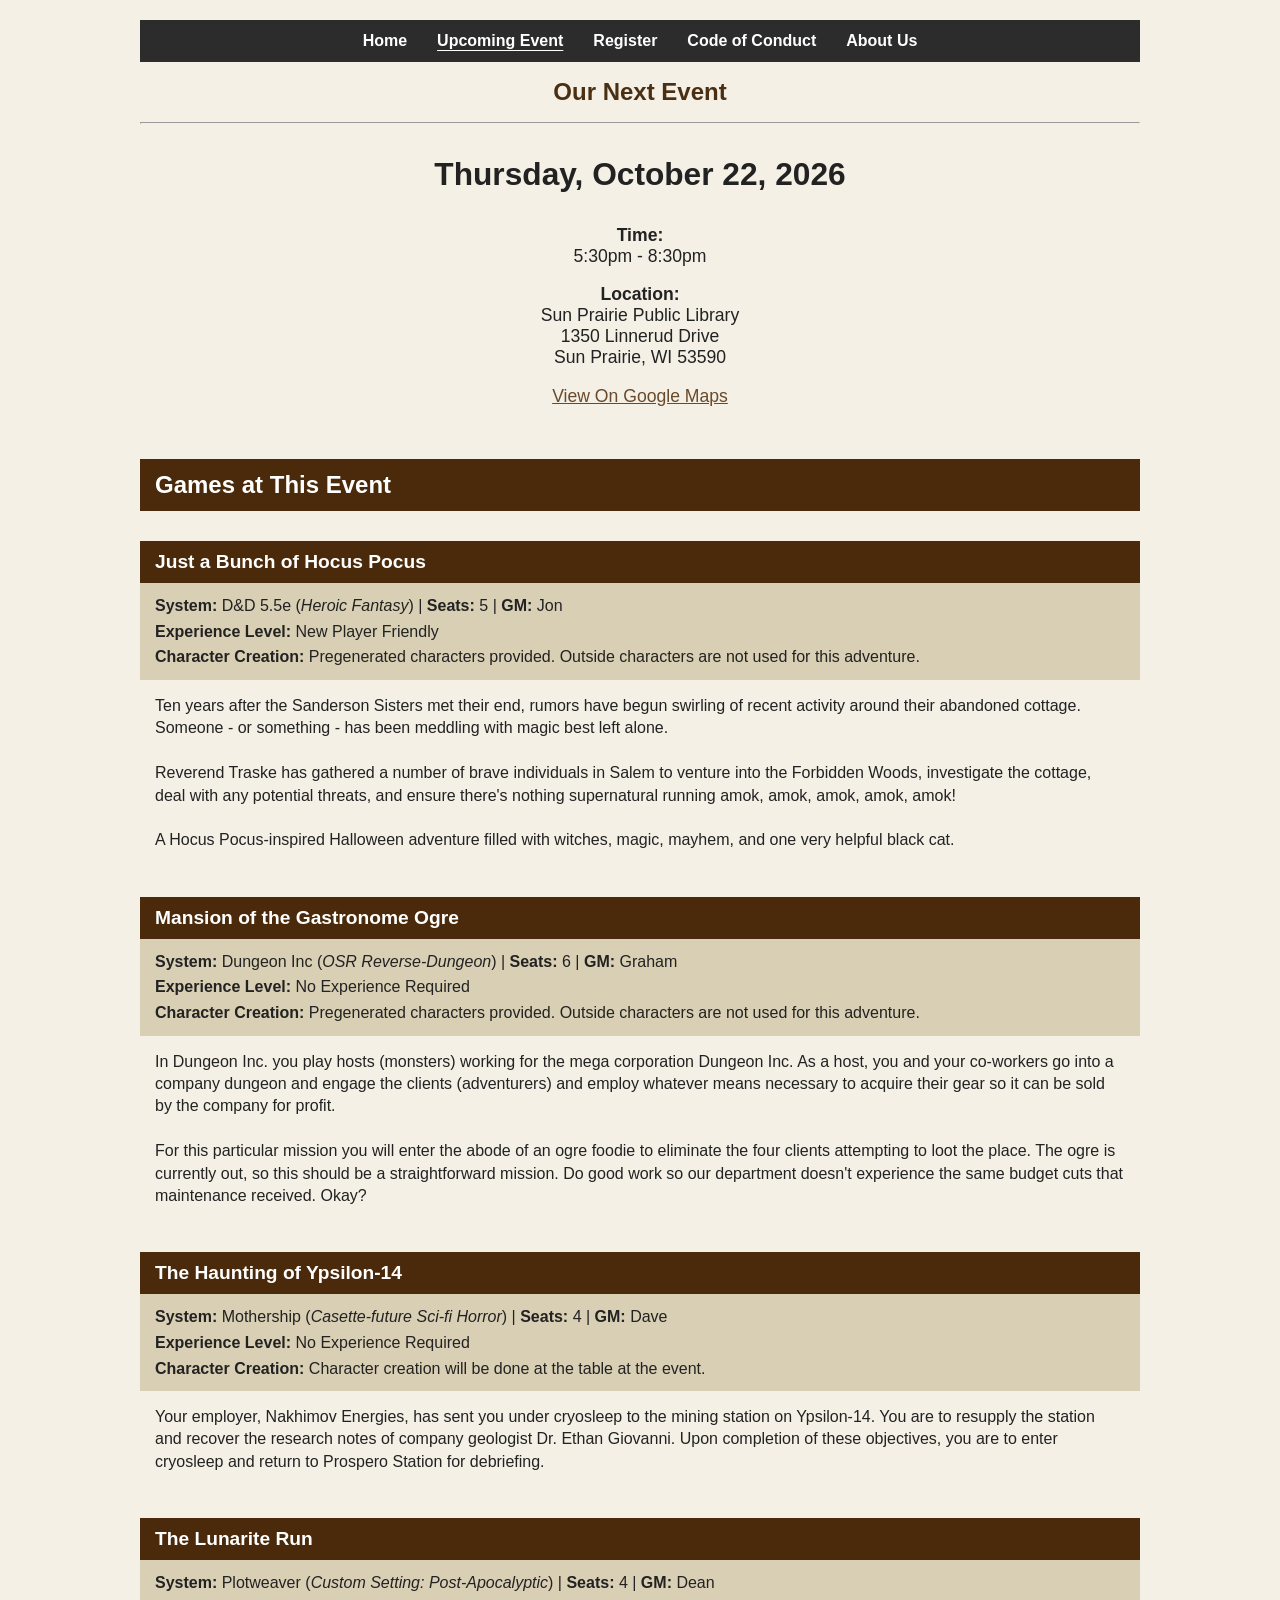
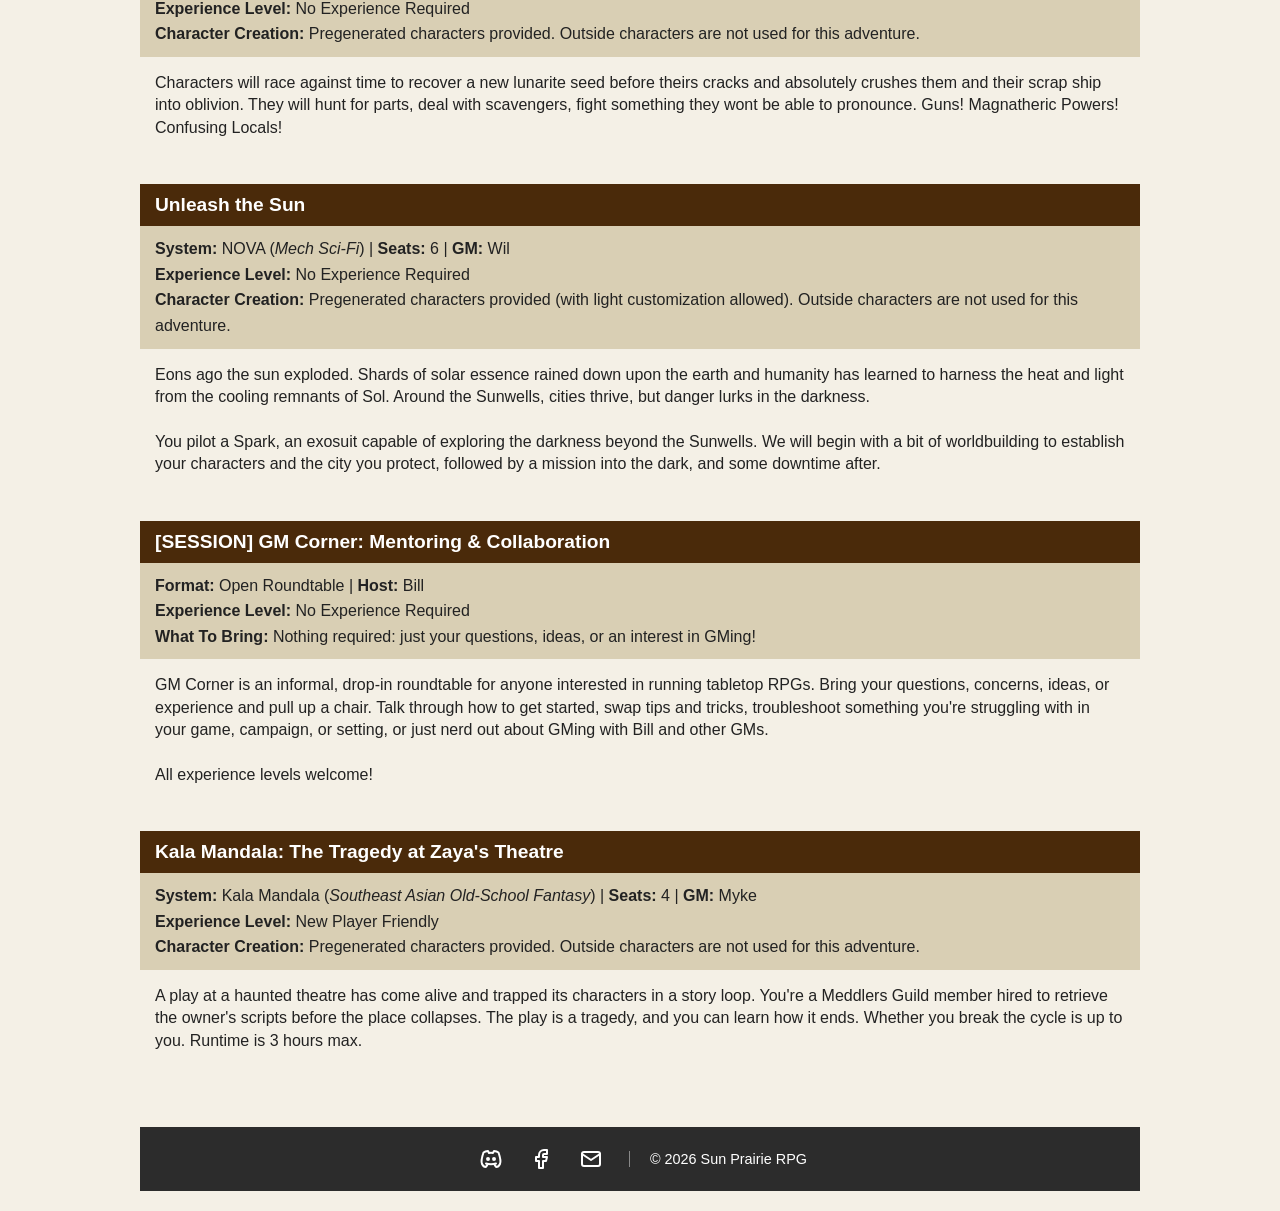
<file: past-events/2026-10-22.html>
<!DOCTYPE html>
<html lang="en">
<head>
    <meta charset="UTF-8">
    <meta name="viewport" content="width=device-width, initial-scale=1.0">

    <title>October 22, 2026 Event | Sun Prairie RPG</title>

    <meta name="description" content="See the games and event details from the October 22, 2026 Sun Prairie RPG event at the Sun Prairie Public Library in Sun Prairie, Wisconsin.">

    <meta property="og:title" content="October 22, 2026 Event | Sun Prairie RPG">
    <meta property="og:description" content="See the games and event details from the October 22, 2026 Sun Prairie RPG event at the Sun Prairie Public Library in Sun Prairie, Wisconsin.">
    <meta property="og:type" content="website">
    <meta property="og:url" content="https://sunprairierpg.com/past-events/2026-10-22.html">
	<meta property="og:image" content="https://sunprairierpg.com/img/social-preview.png">

    <link rel="canonical" href="https://sunprairierpg.com/past-events/2026-10-22.html">

    <script type="application/ld+json">
    {
      "@context": "https://schema.org",
      "@type": "Event",
      "name": "Sun Prairie RPG Event",
      "startDate": "2026-10-22T17:30:00-05:00",
      "endDate": "2026-10-22T20:30:00-05:00",
      "eventAttendanceMode": "https://schema.org/OfflineEventAttendanceMode",
      "eventStatus": "https://schema.org/EventScheduled",
      "location": {
        "@type": "Place",
        "name": "Sun Prairie Public Library",
        "address": {
          "@type": "PostalAddress",
          "streetAddress": "1350 Linnerud Drive",
          "addressLocality": "Sun Prairie",
          "addressRegion": "WI",
          "postalCode": "53590",
          "addressCountry": "US"
        }
      },
      "organizer": {
        "@type": "Organization",
        "name": "Sun Prairie RPG",
        "url": "https://sunprairierpg.com/"
      },
      "url": "https://sunprairierpg.com/past-events/2026-10-22.html",
      "description": "A free, beginner-friendly tabletop RPG event for adults in Sun Prairie, Wisconsin."
    }
    </script>
	
	<link rel="icon" type="image/png" href="/img/favicon.png">
    <link rel="stylesheet" href="/css/style.css">
</head>
<body>

    <nav>
        <a href="/index.html">Home</a>
        <a class="active" href="/upcoming-event.html">Upcoming Event</a>
        <a href="/register.html">Register</a>
        <a href="/code-of-conduct.html">Code of Conduct</a>
        <a href="/about.html">About Us</a>
    </nav>

    <main>
		<h1>
			Our Next Event
		</h1>
		<hr>
		
		<div class="event-content">
			<p class="event-header">
				Thursday, October 22, 2026
			</p>

			<p>
				<strong>Time:</strong><br>
				5:30pm - 8:30pm
			</p>

			<p>
				<strong>Location:</strong><br>
				Sun Prairie Public Library<br>
				1350 Linnerud Drive<br>
				Sun Prairie, WI 53590
			</p>
			<p>
				<a href="https://maps.app.goo.gl/Wr4Gb8xVygdDJRFWA" target="_blank" rel="noopener">
					View On Google Maps
				</a>
			</p>
		</div>

    <h2>Games at This Event</h2>
	
	<!-- <p>Event information coming soon!</p> -->
	
	<div class="game">

        <div class="game-title">
            Just a Bunch of Hocus Pocus
        </div>
    
        <div class="game-info">
            <strong>System:</strong> D&D 5.5e (<em>Heroic Fantasy</em>) | 
            <strong>Seats:</strong> 5 | 
            <strong>GM:</strong> Jon
            <br>
            <strong>Experience Level:</strong> New Player Friendly
            <br>
            <strong>Character Creation:</strong> Pregenerated characters provided. Outside characters are not used for this adventure.
        </div>
    
        <div class="game-description">
            Ten years after the Sanderson Sisters met their end, rumors have begun swirling of recent activity around their 
			abandoned cottage. Someone - or something - has been meddling with magic best left alone.
			<br><br>
			Reverend Traske has gathered a number of brave individuals in Salem to venture into the Forbidden Woods, investigate 
			the cottage, deal with any potential threats, and ensure there's nothing supernatural running amok, amok, amok, amok, amok!
			<br><br>
			A Hocus Pocus-inspired Halloween adventure filled with witches, magic, mayhem, and one very helpful black cat.
        </div>

    </div>
	
	<div class="game">

        <div class="game-title">
            Mansion of the Gastronome Ogre
        </div>
    
        <div class="game-info">
            <strong>System:</strong> Dungeon Inc (<em>OSR  Reverse-Dungeon</em>) | 
            <strong>Seats:</strong> 6 | 
            <strong>GM:</strong> Graham
            <br>
            <strong>Experience Level:</strong> No Experience Required
            <br>
            <strong>Character Creation:</strong> Pregenerated characters provided. Outside characters are not used for this adventure.
        </div>
    
        <div class="game-description">
             In Dungeon Inc. you play hosts (monsters) working for the mega corporation Dungeon Inc. As a host, you and your co-workers 
			 go into a company dungeon and engage the clients (adventurers) and employ whatever means necessary to acquire their gear 
			 so it can be sold by the company for profit.
			 <br><br>
			 For this particular mission you will enter the abode of an ogre foodie to eliminate the four clients attempting to loot 
			 the place. The ogre is currently out, so this should be a straightforward mission. Do good work so our department doesn't 
			 experience the same budget cuts that maintenance received. Okay?
        </div>

    </div>
	
	<div class="game">

        <div class="game-title">
            The Haunting of Ypsilon-14
        </div>
    
        <div class="game-info">
            <strong>System:</strong> Mothership (<em>Casette-future Sci-fi Horror</em>) | 
            <strong>Seats:</strong> 4 | 
            <strong>GM:</strong> Dave
            <br>
            <strong>Experience Level:</strong> No Experience Required
            <br>
            <strong>Character Creation:</strong> Character creation will be done at the table at the event.
        </div>
    
        <div class="game-description">
            Your employer, Nakhimov Energies, has sent you under cryosleep to the mining station on Ypsilon-14. You are 
			to resupply the station and recover the research notes of company geologist Dr. Ethan Giovanni. 
			Upon completion of these objectives, you are to enter cryosleep and return to Prospero Station for debriefing.
        </div>

    </div>
	
	<div class="game">

        <div class="game-title">
            The Lunarite Run
        </div>
    
        <div class="game-info">
            <strong>System:</strong> Plotweaver (<em>Custom Setting: Post-Apocalyptic</em>) | 
            <strong>Seats:</strong> 4 | 
            <strong>GM:</strong> Dean
            <br>
            <strong>Experience Level:</strong> No Experience Required
            <br>
            <strong>Character Creation:</strong> Pregenerated characters provided. Outside characters are not used for this adventure.
        </div>
    
        <div class="game-description">
            Characters will race against time to recover a new lunarite seed before theirs cracks and absolutely crushes them and their 
			scrap ship into oblivion. They will hunt for parts, deal with scavengers, fight something they wont be able to pronounce. 
			Guns! Magnatheric Powers! Confusing Locals! 
        </div>

    </div>
	
	<div class="game">

        <div class="game-title">
            Unleash the Sun
        </div>
    
        <div class="game-info">
            <strong>System:</strong> NOVA (<em>Mech Sci-Fi</em>) | 
            <strong>Seats:</strong> 6 | 
            <strong>GM:</strong> Wil
            <br>
            <strong>Experience Level:</strong> No Experience Required
            <br>
            <strong>Character Creation:</strong> Pregenerated characters provided (with light customization allowed). Outside characters are not used for this adventure.
        </div>
    
        <div class="game-description">
            Eons ago the sun exploded. Shards of solar essence rained down upon the earth and humanity has learned to harness the heat and light from the cooling 
			remnants of Sol. Around the Sunwells, cities thrive, but danger lurks in the darkness. 
            <br><br>
            You pilot a Spark, an exosuit capable of exploring the darkness beyond the Sunwells. We will begin with a bit of worldbuilding to establish your 
			characters and the city you protect, followed by a mission into the dark, and some downtime after.
        </div>

    </div>

	<div class="game">

        <div class="game-title">
            [SESSION] GM Corner: Mentoring & Collaboration
        </div>
    
        <div class="game-info">
            <strong>Format:</strong>  Open Roundtable | 
            <!--<strong>Seats:</strong> 8+ | -->
            <strong>Host:</strong> Bill
            <br>
            <strong>Experience Level:</strong> No Experience Required
            <br>
            <strong>What To Bring:</strong> Nothing required: just your questions, ideas, or an interest in GMing!
        </div>
    
        <div class="game-description">
            GM Corner is an informal, drop-in roundtable for anyone interested in running tabletop RPGs. Bring your questions, concerns, ideas, or 
			experience and pull up a chair. Talk through how to get started, swap tips and tricks, troubleshoot something you're struggling 
			with in your game, campaign, or setting, or just nerd out about GMing with Bill and other GMs.
			<br><br>
			All experience levels welcome!
        </div>

    </div>
	
	<div class="game">

        <div class="game-title">
            Kala Mandala: The Tragedy at Zaya's Theatre
        </div>
    
        <div class="game-info">
            <strong>System:</strong> Kala Mandala (<em>Southeast Asian Old-School Fantasy</em>) | 
            <strong>Seats:</strong> 4 | 
            <strong>GM:</strong> Myke
            <br>
            <strong>Experience Level:</strong> New Player Friendly
            <br>
            <strong>Character Creation:</strong> Pregenerated characters provided. Outside characters are not used for this adventure.
        </div>
    
        <div class="game-description">
            A play at a haunted theatre has come alive and trapped its characters in a story loop. You're a Meddlers Guild member hired to retrieve 
			the owner's scripts before the place collapses. The play is a tragedy, and you can learn how it ends. Whether you break the cycle is up 
			to you. Runtime is 3 hours max.
        </div>

    </div>

    <!-- <div class="game">

        <div class="game-title">
            Learn To Play Dungeons & Dragons 5.5e
        </div>
    
        <div class="game-info">
            <strong>System:</strong> D&D 5.5e | 
            <strong>Seats:</strong> 8 | 
            <strong>GM:</strong> Jon
            <br>
            <strong>Experience Level:</strong> No Experience Required
            <br>
            <strong>Character Creation:</strong> Pregenerated characters provided. Outside characters are not used for this adventure.
        </div>
    
        <div class="game-description">
            Curious about D&D but not sure where to start? This beginner-friendly session introduces
            the fundamentals of the game in a welcoming, low-pressure environment. No experience or materials needed.
        </div>

    </div>
    <div class="game">

        <div class="game-title">
            Candlekeep Mysteries, Chapter One: The Joy of Extradimensional Spaces
        </div>
    
        <div class="game-info">
            <strong>System:</strong> D&D 5.5e | 
            <strong>Seats:</strong> 6 | 
            <strong>GM:</strong> Deborah
            <br>
            <strong>Experience Level:</strong> New Player Friendly
            <br>
            <strong>Character Creation:</strong> Pregenerated characters provided. Outside characters are not used for this adventure.
        </div>
    
        <div class="game-description">
            Characters have come to Candlekeep seeking aid for a stricken town,
            which could be the home of one or more of them. The settlement has withered this
            year. Crops have failed, the livestock stand in the fields like stick figures, and the
            rain has dwindled. A local mage determined that a curse had been levied on the
            land and recommended that the town seek aid from a sage named Matreous. After
            some inquiries, the mage found that Matreous was studying in Candlekeep and sent
            the characters to find him.
        </div>

    </div>
    <div class="game">

        <div class="game-title">
            Tales from the Badger Den: The Living Undead
        </div>
    
        <div class="game-info">
            <strong>System:</strong> D&D 5.5e | 
            <strong>Seats:</strong> 6 | 
            <strong>GM:</strong> Chol
            <br>
            <strong>Experience Level:</strong> New Player Friendly
            <br>
            <strong>Character Creation:</strong> Character creation allowed. Pregenerated characters also provided.
            <ul>
                <li><i>Starting Level:</i> Level 1</li>
                <li><i>Rule Sources:</i> Core 2024 Rules - Players Handbook (2024); Forgotten Realms: Heroes of Faerun (2024); Eberron: Forge of the Artificier (2024)</li>
            </ul>
            <small><i>NOTE: Character creation must be completed prior to event start time. Contact GM for questions and assistance.</i></small>
        </div>
    
        <div class="game-description">
            The town of Midford has recently returned to the material
            plane. The town and its surrounding environs are being re-settled, and you are
            needed to help clear the undead inhabitants to allow continued progress in reestablishing
            Midford as a city for the living.
        </div>

    </div>
    <div class="game">

        <div class="game-title">
            Baker's Doesn't
        </div>
    
        <div class="game-info">
            <strong>System:</strong> D&D 5.5e | 
            <strong>Seats:</strong> 6 | 
            <strong>GM:</strong> Josh
            <br>
            <strong>Experience Level:</strong> New Player Friendly
            <br>
            <strong>Character Creation:</strong> Pregenerated characters provided. Outside characters are not used for this adventure.
        </div>
    
        <div class="game-description">
            A small village candy shop is in trouble!  Rush to the rescue and investigate:  Was 
            this skillful sabotage or a freak accident?
        </div>

    </div>
    <div class="game">

        <div class="game-title">
            Mutant Crawl Classics: Rite of Passage
        </div>
    
        <div class="game-info">
            <strong>System:</strong> Mutant Crawl Classics | 
            <strong>Seats:</strong> 8 | 
            <strong>GM:</strong> Will
            <br>
            <strong>Experience Level:</strong> No Experience Required
            <br>
            <strong>Character Creation:</strong> Pregenerated characters provided. Outside characters are not used for this adventure.
        </div>
    
        <div class="game-description">
            After the nuclear fallout of atomic annihilation, the last vestiges of humanity scrounge for 
            artifacts of the dead world. Prove your worth, enter the ancient temples to science and bring 
            back forbidden technology...
        </div>

    </div>
    <div class="game">

        <div class="game-title">
            Salty Shores
        </div>
    
        <div class="game-info">
            <strong>System:</strong> D&D 5.5e | 
            <strong>Seats:</strong> 4 | 
            <strong>GM:</strong> Russ
            <br>
            <strong>Experience Level:</strong> No Experience Required
            <br>
            <strong>Character Creation:</strong> Pregenerated characters provided. Outside characters are not used for this adventure.
        </div>
    
        <div class="game-description">
            Lowlives have recently been causing trouble around town, lizardfolk have moved inland from the sea and are killing livestock, 
            and to make things worse there hasn't been a single trade ship dock after a rough storm nearly a month ago!
            <br><br>
            Supplies are running low in the port town of Dequel and the townsfolk are getting anxious. Feeling the hit to his coinpurse, 
            the local regent has commissioned an expedition to the town's lighthouse to make sure everything is in good standing. 
        </div>

    </div>
    <div class="game">

        <div class="game-title">
            Offworld Mining
        </div>
    
        <div class="game-info">
            <strong>System:</strong> D&D 5e | 
            <strong>Seats:</strong> 6 | 
            <strong>GM:</strong> Sam
            <br>
            <strong>Experience Level:</strong> No Experience Required
            <br>
            <strong>Character Creation:</strong> Pregenerated characters provided. Outside characters are not used for this adventure.
        </div>
    
        <div class="game-description">
            Six months ago, an ancient gate was discovered outside the city of Jemorra, opening once a month to a mysterious new world. Explorers 
            returned with strange treasures, glittering minerals, and tales of breathtaking lands untouched by civilization.
            <br><br>
            The king quickly sent settlers through the gate to establish a mining town. But when the portal opened again, no one came back.
            <br><br>
            Now, the king needs adventurers willing to step through the gate, find the missing settlers, and uncover what happened to them. There may even be treasure waiting for you...
            <br><br>
            Will you answer the call and venture into the unknown?
        </div>

    </div> -->

    </main>
	
	<footer class="site-footer">

        <div class="footer-inner">
    
            <div class="footer-social">
    
                <a href="https://discord.gg/m4ehbtyFJT"
                    target="_blank"
                    rel="noopener"
                   aria-label="Join Sun Prairie RPG on Discord">
                    <img src="/img/social/brand-discord.svg" alt="">
                </a>
    
                <a href="https://www.facebook.com/share/g/1Ek6zSjfhC/"
                    target="_blank"
                    rel="noopener"
                   aria-label="Visit Sun Prairie RPG on Facebook">
                    <img src="/img/social/brand-facebook.svg" alt="">
                </a>
    
                <a href="mailto:sunprairierpg@gmail.com"
                   aria-label="Email Sun Prairie RPG">
                    <img src="/img/icons/mail.svg" alt="">
                </a>
    
            </div>
    
            <div class="footer-copyright">
                © <span id="current-year"></span> Sun Prairie RPG
            </div>
    
        </div>
    
    </footer>
    
    <script>
        document.getElementById("current-year").textContent =
            new Date().getFullYear();
    </script>

</body>
</html>
</file>
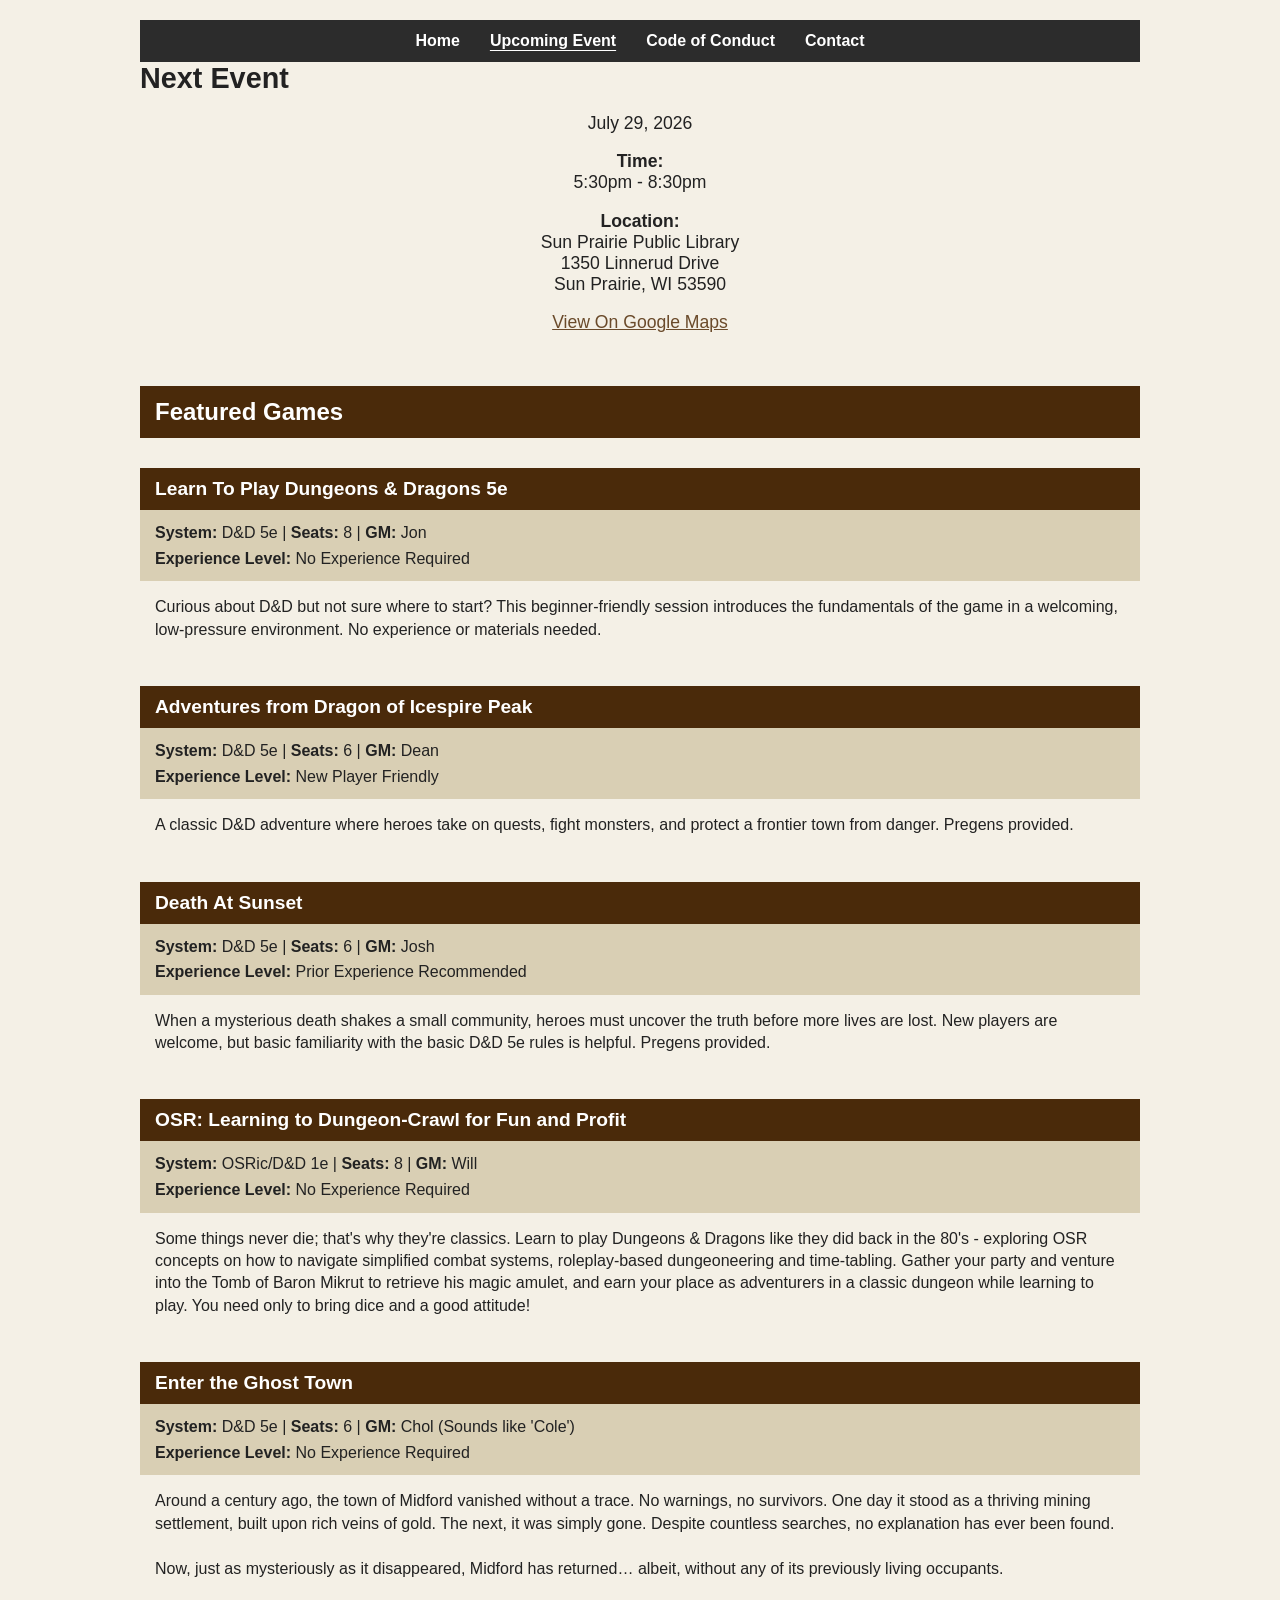
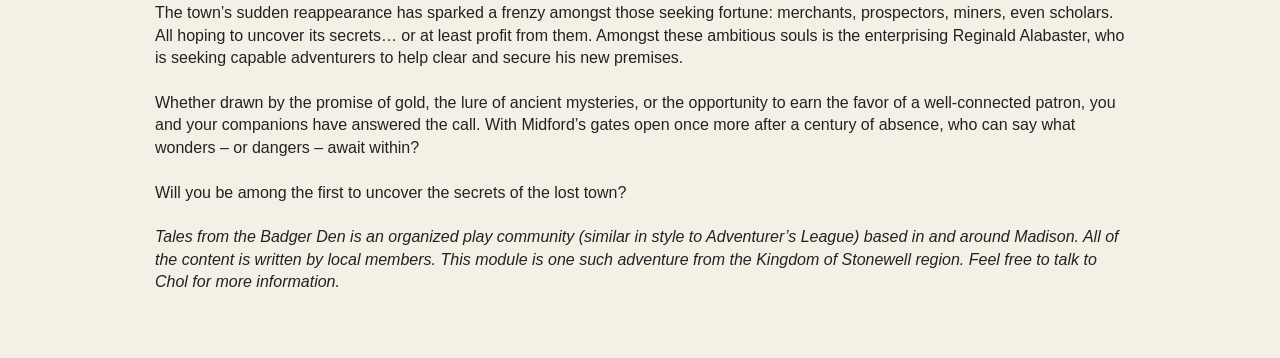
<file: past-events/260729.html>
<!DOCTYPE html>
<html lang="en">
<head>
    <meta charset="UTF-8">
    <meta name="viewport" content="width=device-width, initial-scale=1.0">
    <title>Sun Prairie RPG Night</title>

    <!-- <link rel="stylesheet" href="css/style.css"> -->
    <link rel="stylesheet" href="../css/style.css">
</head>
<body>

    <nav>
        <a href="index.html">Home</a>
        <a class="active" href="upcoming-event.html">Upcoming Event</a>
        <a href="code-of-conduct.html">Code of Conduct</a>
        <a href="contact.html">Contact</a>
    </nav>

    <main>

        <div class="event-box">
            <div class="event-header">
                Next Event
            </div>
            
            <div class="event-content">
            <p class="event-date">July 29, 2026</p>
            <p>
                <strong>Time:</strong><br>
                5:30pm - 8:30pm
            </p>

            <p>
                <strong>Location:</strong><br>
                Sun Prairie Public Library<br>
                1350 Linnerud Drive<br>
                Sun Prairie, WI 53590
            </p>

            <p>
                <a href="https://maps.app.goo.gl/Wr4Gb8xVygdDJRFWA" target="_blank">View On Google Maps</a>
            </p>
            </div>
        </div>

    <h2>Featured Games</h2>

    <div class="game">

        <div class="game-title">
            Learn To Play Dungeons & Dragons 5e
        </div>
    
        <div class="game-info">
            <strong>System:</strong> D&D 5e | 
            <strong>Seats:</strong> 8 | 
            <strong>GM:</strong> Jon
            <br>
            <strong>Experience Level:</strong> No Experience Required
        </div>
    
        <div class="game-description">
            Curious about D&D but not sure where to start? This beginner-friendly session introduces
            the fundamentals of the game in a welcoming, low-pressure environment. No experience or materials needed.
        </div>

    </div>
<div class="game">

        <div class="game-title">
            Adventures from Dragon of Icespire Peak
        </div>
    
        <div class="game-info">
            <strong>System:</strong> D&D 5e | 
            <strong>Seats:</strong> 6 | 
            <strong>GM:</strong> Dean
            <br>
            <strong>Experience Level:</strong> New Player Friendly
        </div>
    
        <div class="game-description">
            A classic D&D adventure where heroes take on quests, 
            fight monsters, and protect a frontier town from 
            danger. Pregens provided.
        </div>

    </div>
<div class="game">

        <div class="game-title">
            Death At Sunset
        </div>
    
        <div class="game-info">
            <strong>System:</strong> D&D 5e | 
            <strong>Seats:</strong> 6 | 
            <strong>GM:</strong> Josh
            <br>
            <strong>Experience Level:</strong> Prior Experience Recommended
        </div>
    
        <div class="game-description">
            When a mysterious death shakes a small community, heroes must uncover 
            the truth before more lives are lost. New players are welcome, but basic 
            familiarity with the basic D&D 5e rules is helpful. Pregens provided.
        </div>

    </div>
    <div class="game">

        <div class="game-title">
            OSR: Learning to Dungeon-Crawl for Fun and Profit
        </div>
    
        <div class="game-info">
            <strong>System:</strong> OSRic/D&D 1e | 
            <strong>Seats:</strong> 8 | 
            <strong>GM:</strong> Will
            <br>
            <strong>Experience Level:</strong> No Experience Required
        </div>
    
        <div class="game-description">
            Some things never die; that's why they're classics. Learn to play Dungeons & Dragons like they did back in 
            the 80's - exploring OSR concepts on how to navigate simplified combat systems, roleplay-based dungeoneering 
            and time-tabling. Gather your party and venture into the Tomb of Baron Mikrut to retrieve his magic amulet, 
            and earn your place as adventurers in a classic dungeon while learning to play. You need only to bring dice and a good attitude!
        </div>

    </div>
    <div class="game">

        <div class="game-title">
            Enter the Ghost Town
        </div>
    
        <div class="game-info">
            <strong>System:</strong> D&D 5e | 
            <strong>Seats:</strong> 6 | 
            <strong>GM:</strong> Chol (Sounds like 'Cole')
            <br>
            <strong>Experience Level:</strong> No Experience Required
        </div>
    
        <div class="game-description">
            Around a century ago, the town of Midford vanished without a trace. No warnings, no survivors.  One day it stood as a thriving mining settlement, 
            built upon rich veins of gold. The next, it was simply gone.  Despite countless searches, no explanation has ever been found.<br><br>
            Now, just as mysteriously as it disappeared, Midford has returned… albeit, without any of its previously living occupants.<br><br>
            The town’s sudden reappearance has sparked a frenzy amongst those seeking fortune: merchants, prospectors, miners, even 
            scholars. All hoping to uncover its secrets… or at least profit from them. Amongst these ambitious souls is the enterprising Reginald 
            Alabaster, who is seeking capable adventurers to help clear and secure his new premises.<br><br>
            Whether drawn by the promise of gold, the lure of ancient mysteries, or the opportunity to earn the favor of a well-connected patron, you and your 
            companions have answered the call. With Midford’s gates open once more after a century of absence, who can say what wonders – or dangers – await within?<br><br>
            Will you be among the first to uncover the secrets of the lost town?<br><br>
            <i>Tales from the Badger Den is an organized play community (similar in style to Adventurer’s League) based in and around Madison. All of the content 
            is written by local members. This module is one such adventure from the Kingdom of Stonewell region.  Feel free to talk to Chol for more information.</i>
        </div>

    </div>

    </main>

</body>
</html>
</file>
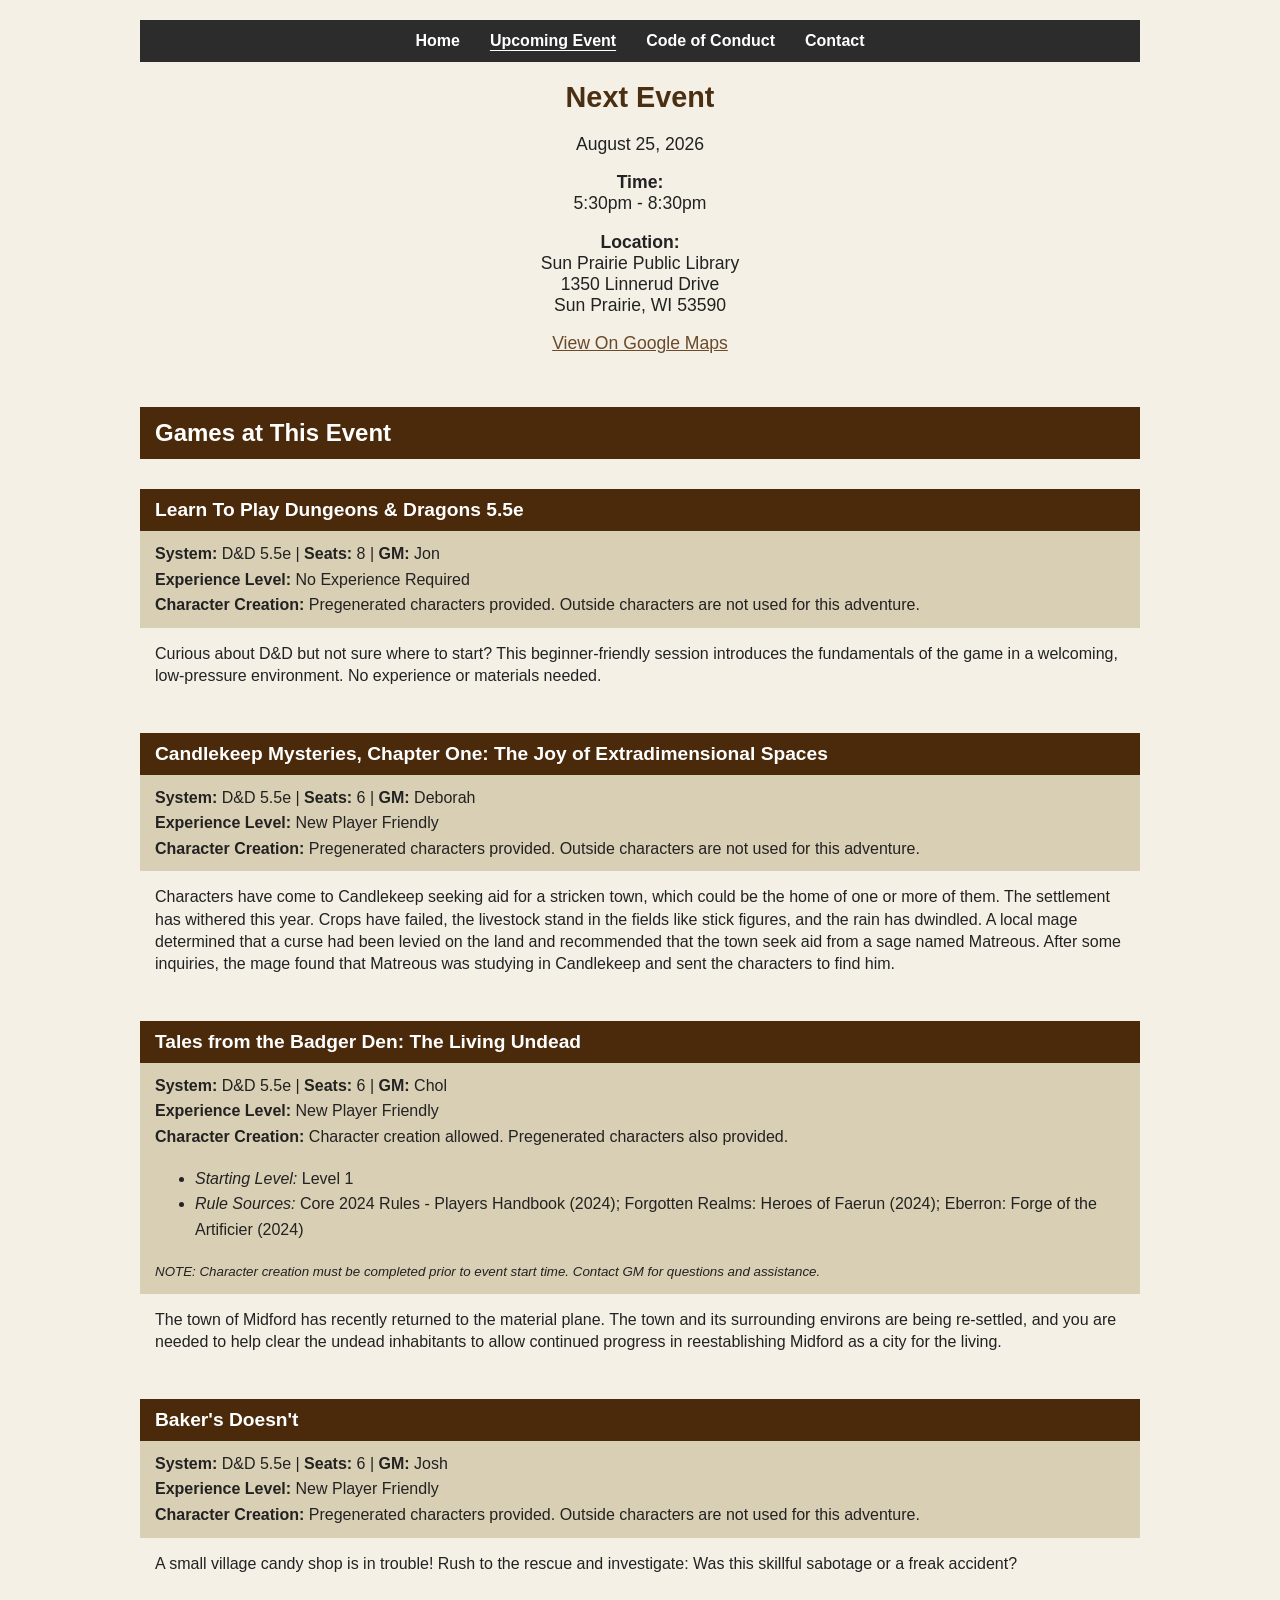
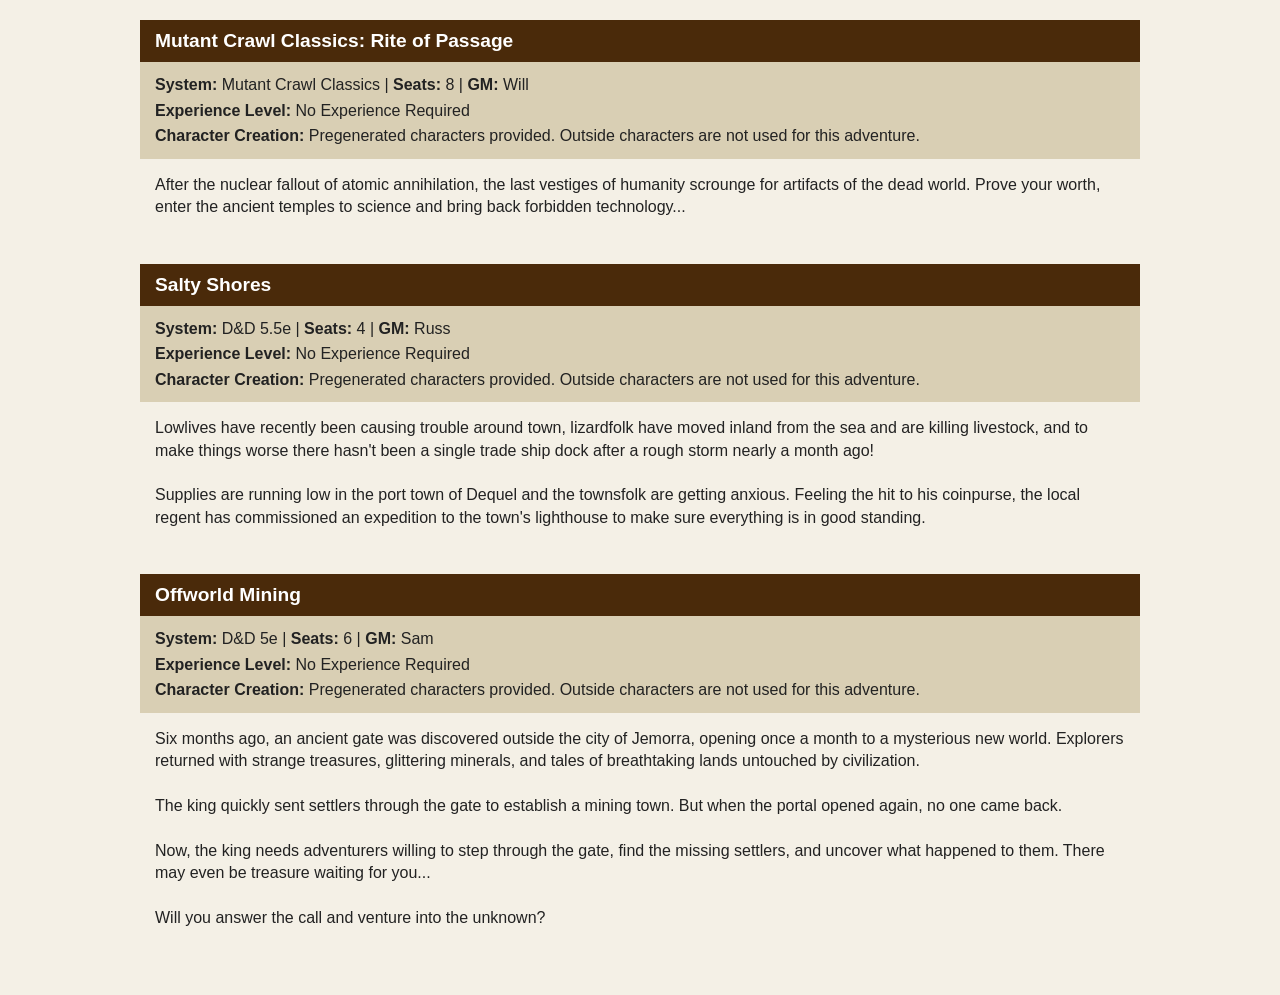
<file: past-events/260825.html>
<!DOCTYPE html>
<html lang="en">
<head>
    <meta charset="UTF-8">
    <meta name="viewport" content="width=device-width, initial-scale=1.0">

    <title>Upcoming RPG Night | Sun Prairie RPG</title>

    <meta name="description" content="See the games, schedule, location, and event details for the next Sun Prairie RPG Night in Sun Prairie, Wisconsin. New players are welcome!">

    <meta property="og:title" content="Upcoming RPG Night | Sun Prairie RPG">
    <meta property="og:description" content="See the games, schedule, location, and event details for the next Sun Prairie RPG Night in Sun Prairie, Wisconsin. New players are welcome!">
    <meta property="og:type" content="website">
    <meta property="og:url" content="https://sunprairierpg.com/upcoming-event.html">

    <link rel="canonical" href="https://sunprairierpg.com/upcoming-event.html">

    <script type="application/ld+json">
    {
      "@context": "https://schema.org",
      "@type": "Event",
      "name": "Sun Prairie RPG Night",
      "startDate": "2026-08-25T17:30:00-05:00",
      "endDate": "2026-08-25T20:30:00-05:00",
      "eventAttendanceMode": "https://schema.org/OfflineEventAttendanceMode",
      "eventStatus": "https://schema.org/EventScheduled",
      "location": {
        "@type": "Place",
        "name": "Sun Prairie Public Library",
        "address": {
          "@type": "PostalAddress",
          "streetAddress": "1350 Linnerud Drive",
          "addressLocality": "Sun Prairie",
          "addressRegion": "WI",
          "postalCode": "53590",
          "addressCountry": "US"
        }
      },
      "organizer": {
        "@type": "Organization",
        "name": "Sun Prairie RPG",
        "url": "https://sunprairierpg.com/"
      },
      "url": "https://sunprairierpg.com/upcoming-event.html",
      "description": "A free, beginner-friendly tabletop RPG night for adults in Sun Prairie, Wisconsin."
    }
    </script>

    <!-- <link rel="stylesheet" href="css/style.css"> -->
    <link rel="stylesheet" href="../css/style.css">
</head>
<body>

    <nav>
        <a href="index.html">Home</a>
        <a class="active" href="upcoming-event.html">Upcoming Event</a>
        <!-- <a href="register.html">Register</a> -->
        <a href="code-of-conduct.html">Code of Conduct</a>
        <a href="contact.html">Contact</a>
    </nav>

    <main>

        <div class="event-box">
            <h1 class="event-header">
                Next Event
            </h1>
            
            <div class="event-content">
                <p class="event-date">August 25, 2026</p>
                <p>
                    <strong>Time:</strong><br>
                    5:30pm - 8:30pm
                </p>
    
                <p>
                    <strong>Location:</strong><br>
                    Sun Prairie Public Library<br>
                    1350 Linnerud Drive<br>
                    Sun Prairie, WI 53590
                </p>
    
                <p>
                    <a href="https://maps.app.goo.gl/Wr4Gb8xVygdDJRFWA" target="_blank">View On Google Maps</a>
                </p>
            </div>
        </div>

    <h2>Games at This Event</h2>

    <div class="game">

        <div class="game-title">
            Learn To Play Dungeons & Dragons 5.5e
        </div>
    
        <div class="game-info">
            <strong>System:</strong> D&D 5.5e | 
            <strong>Seats:</strong> 8 | 
            <strong>GM:</strong> Jon
            <br>
            <strong>Experience Level:</strong> No Experience Required
            <br>
            <strong>Character Creation:</strong> Pregenerated characters provided. Outside characters are not used for this adventure.
        </div>
    
        <div class="game-description">
            Curious about D&D but not sure where to start? This beginner-friendly session introduces
            the fundamentals of the game in a welcoming, low-pressure environment. No experience or materials needed.
        </div>

    </div>
    <div class="game">

        <div class="game-title">
            Candlekeep Mysteries, Chapter One: The Joy of Extradimensional Spaces
        </div>
    
        <div class="game-info">
            <strong>System:</strong> D&D 5.5e | 
            <strong>Seats:</strong> 6 | 
            <strong>GM:</strong> Deborah
            <br>
            <strong>Experience Level:</strong> New Player Friendly
            <br>
            <strong>Character Creation:</strong> Pregenerated characters provided. Outside characters are not used for this adventure.
        </div>
    
        <div class="game-description">
            Characters have come to Candlekeep seeking aid for a stricken town,
            which could be the home of one or more of them. The settlement has withered this
            year. Crops have failed, the livestock stand in the fields like stick figures, and the
            rain has dwindled. A local mage determined that a curse had been levied on the
            land and recommended that the town seek aid from a sage named Matreous. After
            some inquiries, the mage found that Matreous was studying in Candlekeep and sent
            the characters to find him.
        </div>

    </div>
    <div class="game">

        <div class="game-title">
            Tales from the Badger Den: The Living Undead
        </div>
    
        <div class="game-info">
            <strong>System:</strong> D&D 5.5e | 
            <strong>Seats:</strong> 6 | 
            <strong>GM:</strong> Chol
            <br>
            <strong>Experience Level:</strong> New Player Friendly
            <br>
            <strong>Character Creation:</strong> Character creation allowed. Pregenerated characters also provided.
            <ul>
                <li><i>Starting Level:</i> Level 1</li>
                <li><i>Rule Sources:</i> Core 2024 Rules - Players Handbook (2024); Forgotten Realms: Heroes of Faerun (2024); Eberron: Forge of the Artificier (2024)</li>
            </ul>
            <small><i>NOTE: Character creation must be completed prior to event start time. Contact GM for questions and assistance.</i></small>
        </div>
    
        <div class="game-description">
            The town of Midford has recently returned to the material
            plane. The town and its surrounding environs are being re-settled, and you are
            needed to help clear the undead inhabitants to allow continued progress in reestablishing
            Midford as a city for the living.
        </div>

    </div>
    <div class="game">

        <div class="game-title">
            Baker's Doesn't
        </div>
    
        <div class="game-info">
            <strong>System:</strong> D&D 5.5e | 
            <strong>Seats:</strong> 6 | 
            <strong>GM:</strong> Josh
            <br>
            <strong>Experience Level:</strong> New Player Friendly
            <br>
            <strong>Character Creation:</strong> Pregenerated characters provided. Outside characters are not used for this adventure.
        </div>
    
        <div class="game-description">
            A small village candy shop is in trouble!  Rush to the rescue and investigate:  Was 
            this skillful sabotage or a freak accident?
        </div>

    </div>
    <div class="game">

        <div class="game-title">
            Mutant Crawl Classics: Rite of Passage
        </div>
    
        <div class="game-info">
            <strong>System:</strong> Mutant Crawl Classics | 
            <strong>Seats:</strong> 8 | 
            <strong>GM:</strong> Will
            <br>
            <strong>Experience Level:</strong> No Experience Required
            <br>
            <strong>Character Creation:</strong> Pregenerated characters provided. Outside characters are not used for this adventure.
        </div>
    
        <div class="game-description">
            After the nuclear fallout of atomic annihilation, the last vestiges of humanity scrounge for 
            artifacts of the dead world. Prove your worth, enter the ancient temples to science and bring 
            back forbidden technology...
        </div>

    </div>
    <div class="game">

        <div class="game-title">
            Salty Shores
        </div>
    
        <div class="game-info">
            <strong>System:</strong> D&D 5.5e | 
            <strong>Seats:</strong> 4 | 
            <strong>GM:</strong> Russ
            <br>
            <strong>Experience Level:</strong> No Experience Required
            <br>
            <strong>Character Creation:</strong> Pregenerated characters provided. Outside characters are not used for this adventure.
        </div>
    
        <div class="game-description">
            Lowlives have recently been causing trouble around town, lizardfolk have moved inland from the sea and are killing livestock, 
            and to make things worse there hasn't been a single trade ship dock after a rough storm nearly a month ago!
            <br><br>
            Supplies are running low in the port town of Dequel and the townsfolk are getting anxious. Feeling the hit to his coinpurse, 
            the local regent has commissioned an expedition to the town's lighthouse to make sure everything is in good standing. 
        </div>

    </div>
    <div class="game">

        <div class="game-title">
            Offworld Mining
        </div>
    
        <div class="game-info">
            <strong>System:</strong> D&D 5e | 
            <strong>Seats:</strong> 6 | 
            <strong>GM:</strong> Sam
            <br>
            <strong>Experience Level:</strong> No Experience Required
            <br>
            <strong>Character Creation:</strong> Pregenerated characters provided. Outside characters are not used for this adventure.
        </div>
    
        <div class="game-description">
            Six months ago, an ancient gate was discovered outside the city of Jemorra, opening once a month to a mysterious new world. Explorers 
            returned with strange treasures, glittering minerals, and tales of breathtaking lands untouched by civilization.
            <br><br>
            The king quickly sent settlers through the gate to establish a mining town. But when the portal opened again, no one came back.
            <br><br>
            Now, the king needs adventurers willing to step through the gate, find the missing settlers, and uncover what happened to them. There may even be treasure waiting for you...
            <br><br>
            Will you answer the call and venture into the unknown?
        </div>

    </div>

    </main>

</body>
</html>
</file>
<file: css/style.css>
/* =========================================================
   BASE / PAGE
   ========================================================= */

body {
    font-family: Arial, sans-serif;
    max-width: 1000px;
    margin: 0 auto;
    padding: 20px;
    background-color: #f4f0e6;
    color: #222;
}


/* =========================================================
   TYPOGRAPHY
   ========================================================= */

h1 {
    color: #4a2f12;
	font-size: 1.5em;
	text-align: center;
}

h2 {
    background: #4a2a0a;
    color: white;
    padding: 12px 15px;
    font-size: 1.5em;
    font-weight: bold;
    margin-top: 20px;
}

a {
    color: #6a4a2a;
}


/* =========================================================
   NAVIGATION
   ========================================================= */

nav {
    background-color: #2c2c2c;
    padding: 12px;
    text-align: center;
    display: flex;
    flex-wrap: wrap;
    justify-content: center;
}

nav a {
    color: white;
    text-decoration: none;
    margin: 0 15px;
    font-weight: bold;
    white-space: nowrap;
}

nav a:hover {
    text-decoration: underline;
}

nav a.active {
    text-decoration: underline;
    text-underline-offset: 4px;
}


/* =========================================================
   GAME INFORMATION
   ========================================================= */

.game {
    margin: 30px 0;
}

.game-title {
    background: #4a2a0a;
    color: white;
    padding: 10px 15px;
    font-weight: bold;
    font-size: 1.2em;
}

.game-info {
    background: #d9cfb4;
    padding: 10px 15px;
    line-height: 1.6;
}

.game-description {
    padding: 15px;
    line-height: 1.4;
}


/* =========================================================
   EVENT REGISTRATION BUTTON
   ========================================================= */
   
.register-action {
    text-align: center;
    margin: 25px 0;
}

.register-button {
    display: inline-block;
    background: #d9cfb4;
    color: #4a2a0a;
    padding: 14px 24px;
    text-decoration: none;
    font-weight: bold;
    border: 2px solid #4a2a0a;
}

.register-button:hover {
    background: #4a2a0a;
    color: white;
}


/* =========================================================
   ABOUT US CONTACT LINKS
   ========================================================= */

.contact-links {
    display: flex;
    gap: 20px;
    margin-top: 20px;
}

.contact-links a {
    flex: 1;
    display: flex;
    flex-direction: column;
    align-items: center;
    gap: 10px;
    padding: 20px;
    border: 1px solid #aaa;
    text-decoration: none;
    font-weight: bold;
	background: #d9cfb4;
}

.contact-links a:hover {
    background: #4a2a0a;
    color: white;
    border-color: #4a2a0a;
}

.contact-links img {
    width: 36px;
    height: 36px;
}


/* =========================================================
   UPCOMING EVENT INFORMATION
   ========================================================= */
   
.event-content {
	text-align: center;
	font-size: 1.1em;
	padding: 0 0 15px;
}

.event-header {
	font-size: 1.8em;
	font-weight: bold;
}

/* =========================================================
   FOOTER
   ========================================================= */

.site-footer {
    background-color: #2c2c2c;
    color: white;
    margin-top: 60px;
    padding: 14px 20px;
}

.footer-inner {
    display: flex;
    align-items: center;
    justify-content: center;
}

.footer-social {
    display: flex;
    align-items: center;
    gap: 14px;
}

.footer-social a {
    display: flex;
    align-items: center;
    justify-content: center;
    width: 36px;
    height: 36px;
}

/* Keeps differently shaped source icons visually consistent. */
.footer-social img {
    max-width: 28px;
    max-height: 28px;
    width: auto;
    height: auto;
}

.footer-copyright {
    margin-left: 20px;
    padding-left: 20px;
    border-left: 1px solid #888;
    white-space: nowrap;
    font-size: 0.9em;
}


/* =========================================================
   RESPONSIVE / MOBILE
   ========================================================= */

@media (max-width: 500px) {
	.contact-links {
        flex-direction: column;
    }
	
    .footer-inner {
        flex-direction: column;
        gap: 10px;
    }

    .footer-copyright {
        margin-left: 0;
        padding-left: 0;
        border-left: none;
    }
}
```
</file>
